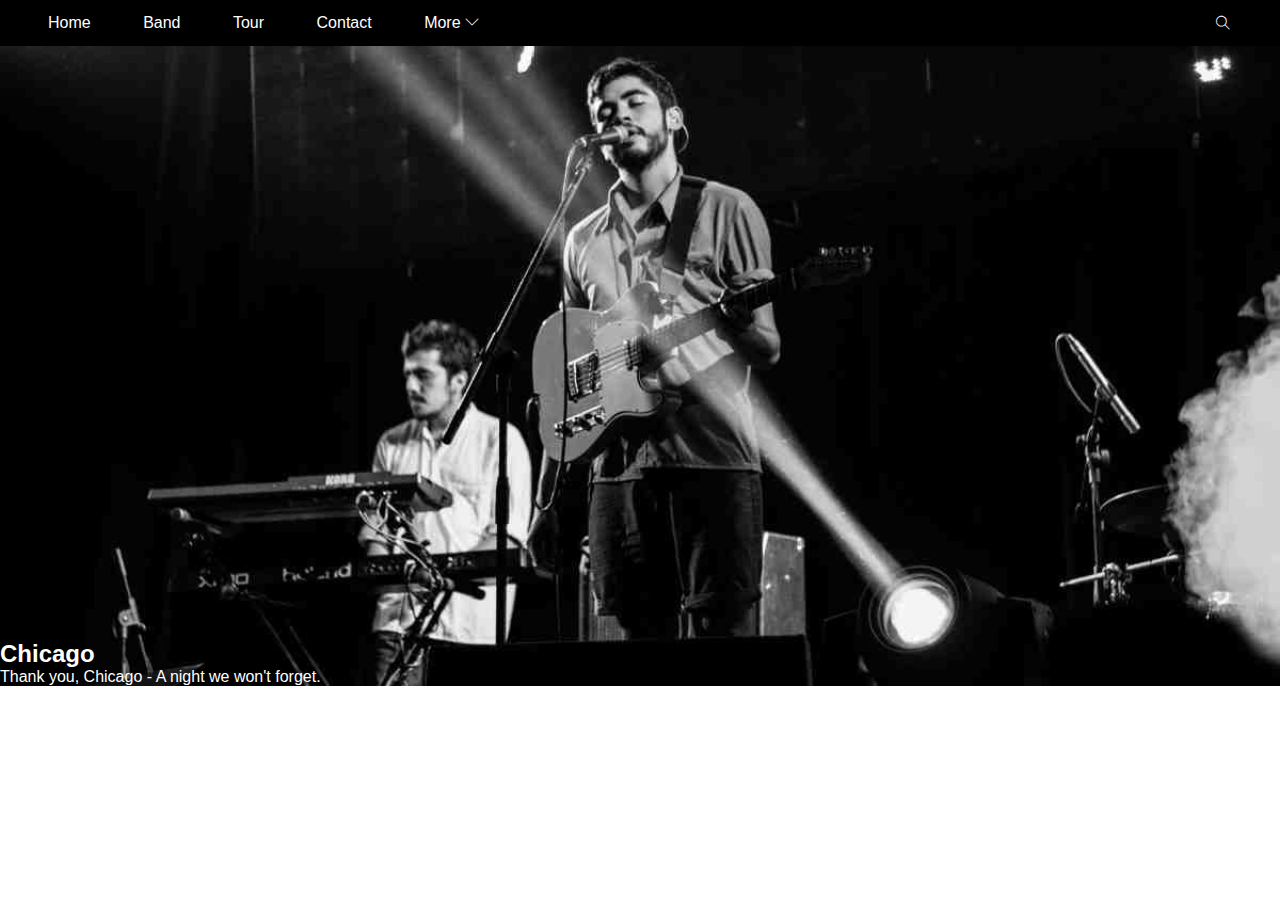
<file: index.html>
<!DOCTYPE html>
<html lang="en">
<head>
    <meta charset="UTF-8">
    <meta http-equiv="X-UA-Compatible" content="IE=edge">
    <meta name="viewport" content="width=device-width, initial-scale=1.0">
    <title>W3S-BAND</title>
    <link rel="stylesheet" href="./assets/css/style.css">
    <link rel="stylesheet" href="./assets/css/fonts/themify-icons/themify-icons.css">
</head>
<body>
    <div id="main">
        <div id="header">
            <!-- Begin Nav -->
          
    <ul id="nav">
        <li><a href="">Home</a></li>
        <li><a href="">Band</a></li>
        <li><a href="">Tour</a></li>
        <li><a href="">Contact</a></li>
        <li>
            <a href="#">
                More
                <i class="down-ti ti-angle-down"></i>
            </a>
           
            <ul class="subnav">
                <li><a href="">Merchandise</a></li>
                <li><a href="">Extras</a></li>
                <li><a href="">Media</a></li>
            </ul>
        </li>
    </ul>
      <!-- END Nav -->

      <!-- Begin Search -->

      <div class="search-btn">
          <i class="ti-search header-search"></i>
      </div>
      <!-- END Search -->

        </div>

        <div id="slider">
<div class="text-content">
    <h2 class="text-heading">
        Chicago
    </h2>
   <p class="text-description">
    Thank you, Chicago - A night we won't forget.
   </p>
</div>
        </div>

       <div id="container">
           <div class="content">
               
           </div>
       </div>

        <div id="footer">

        </div>
    </div>
</body>
</html>
</file>
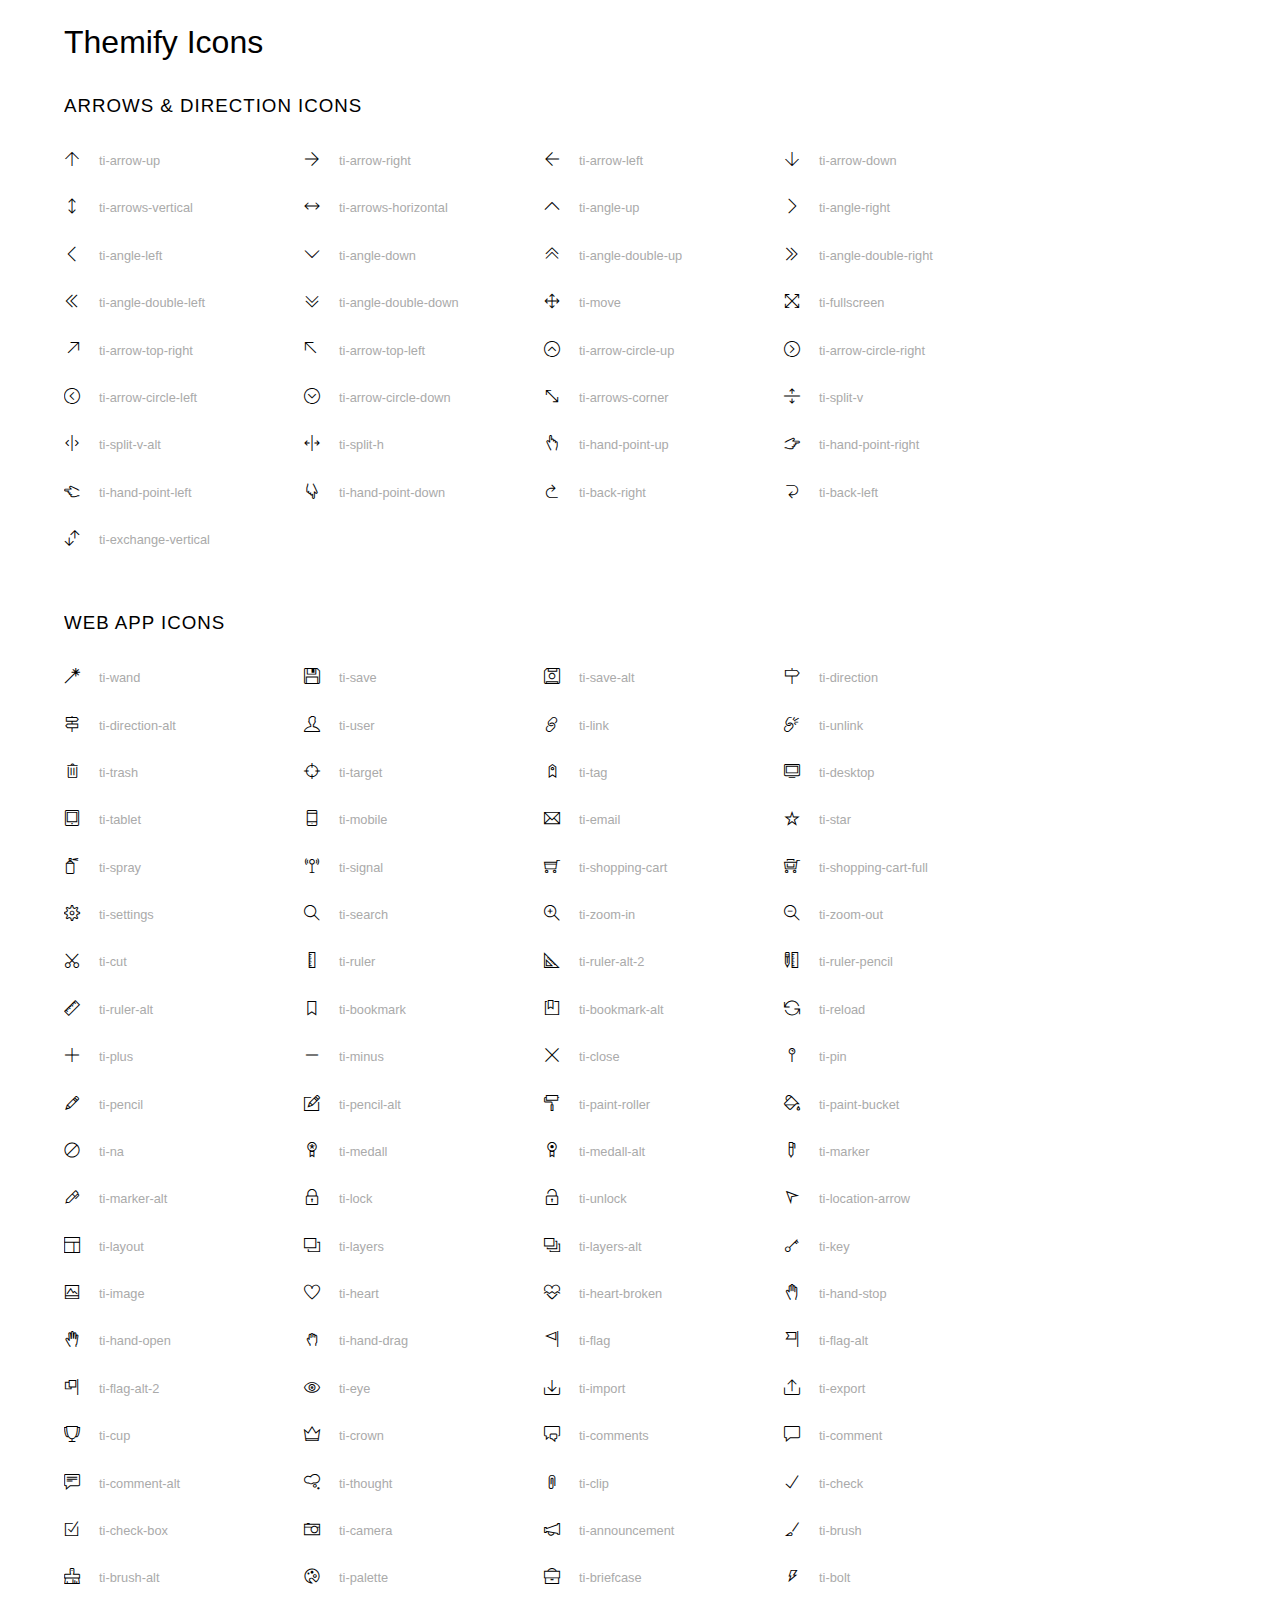
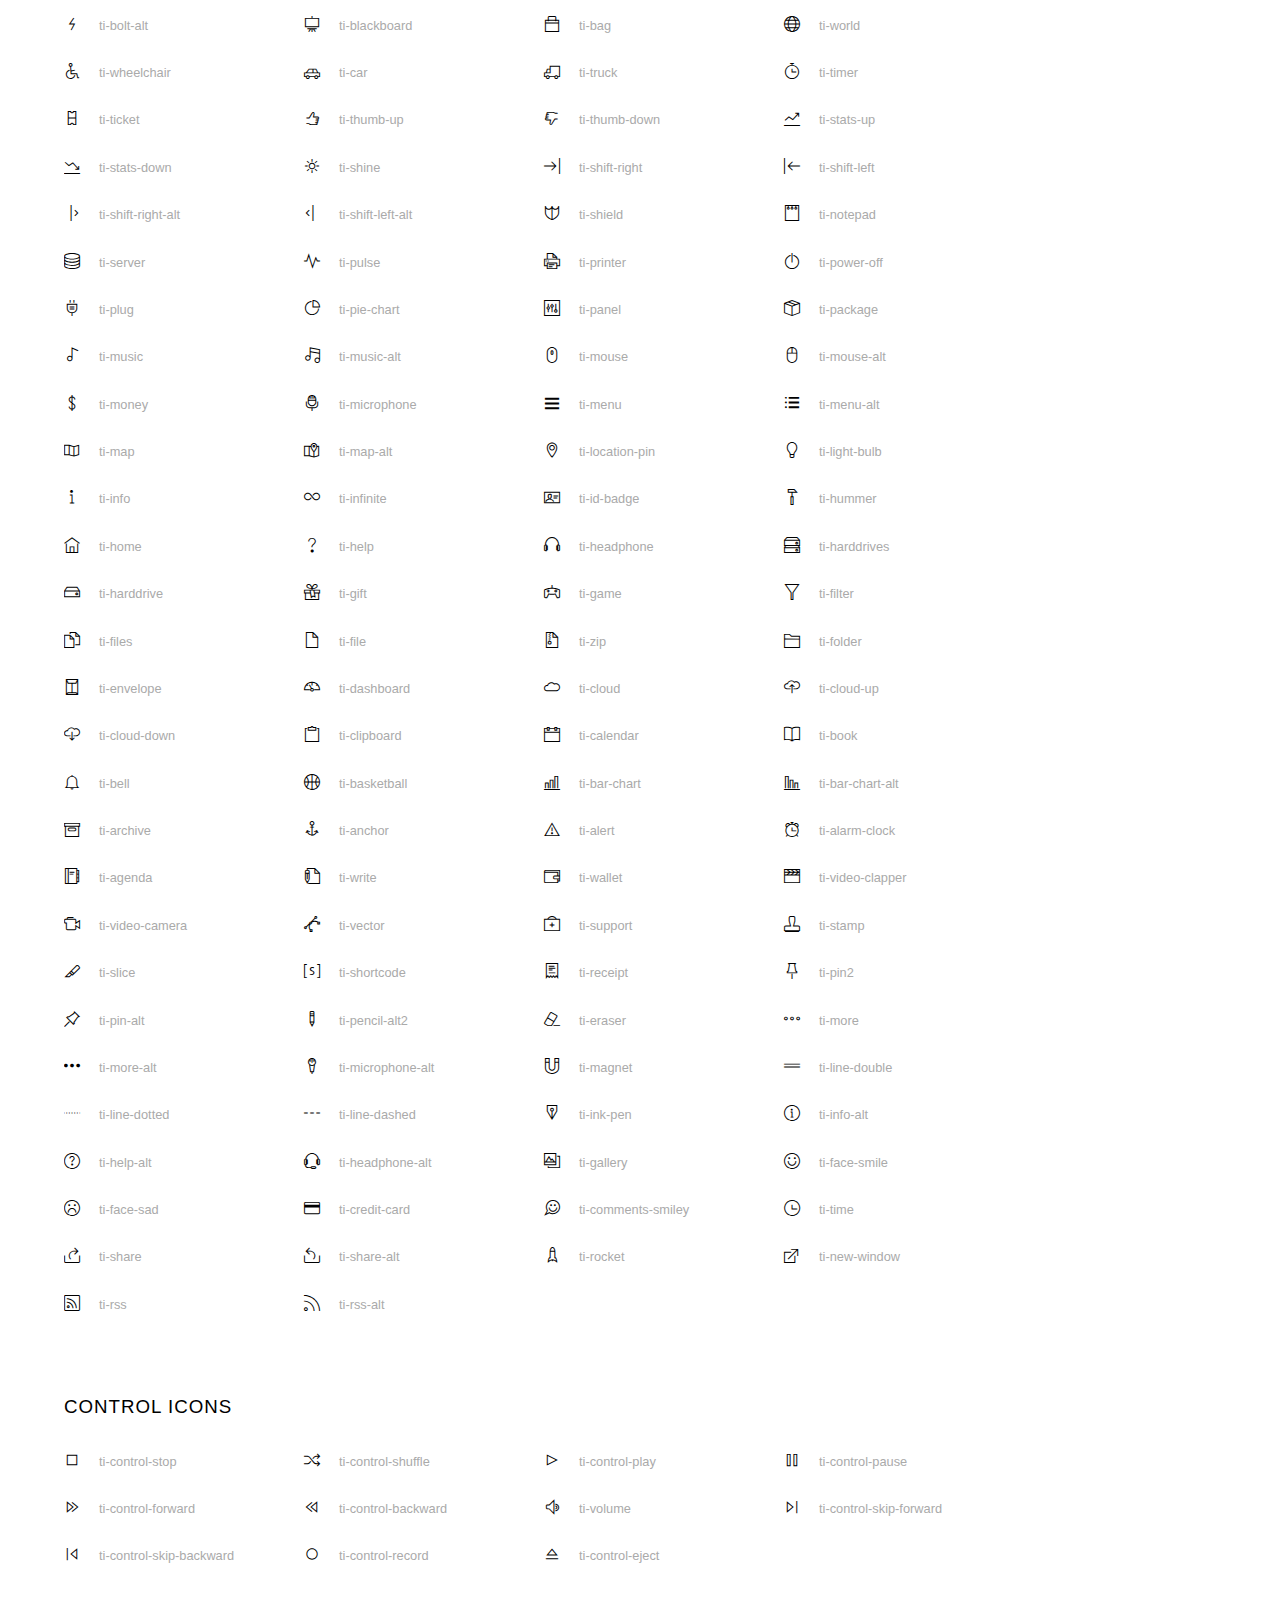
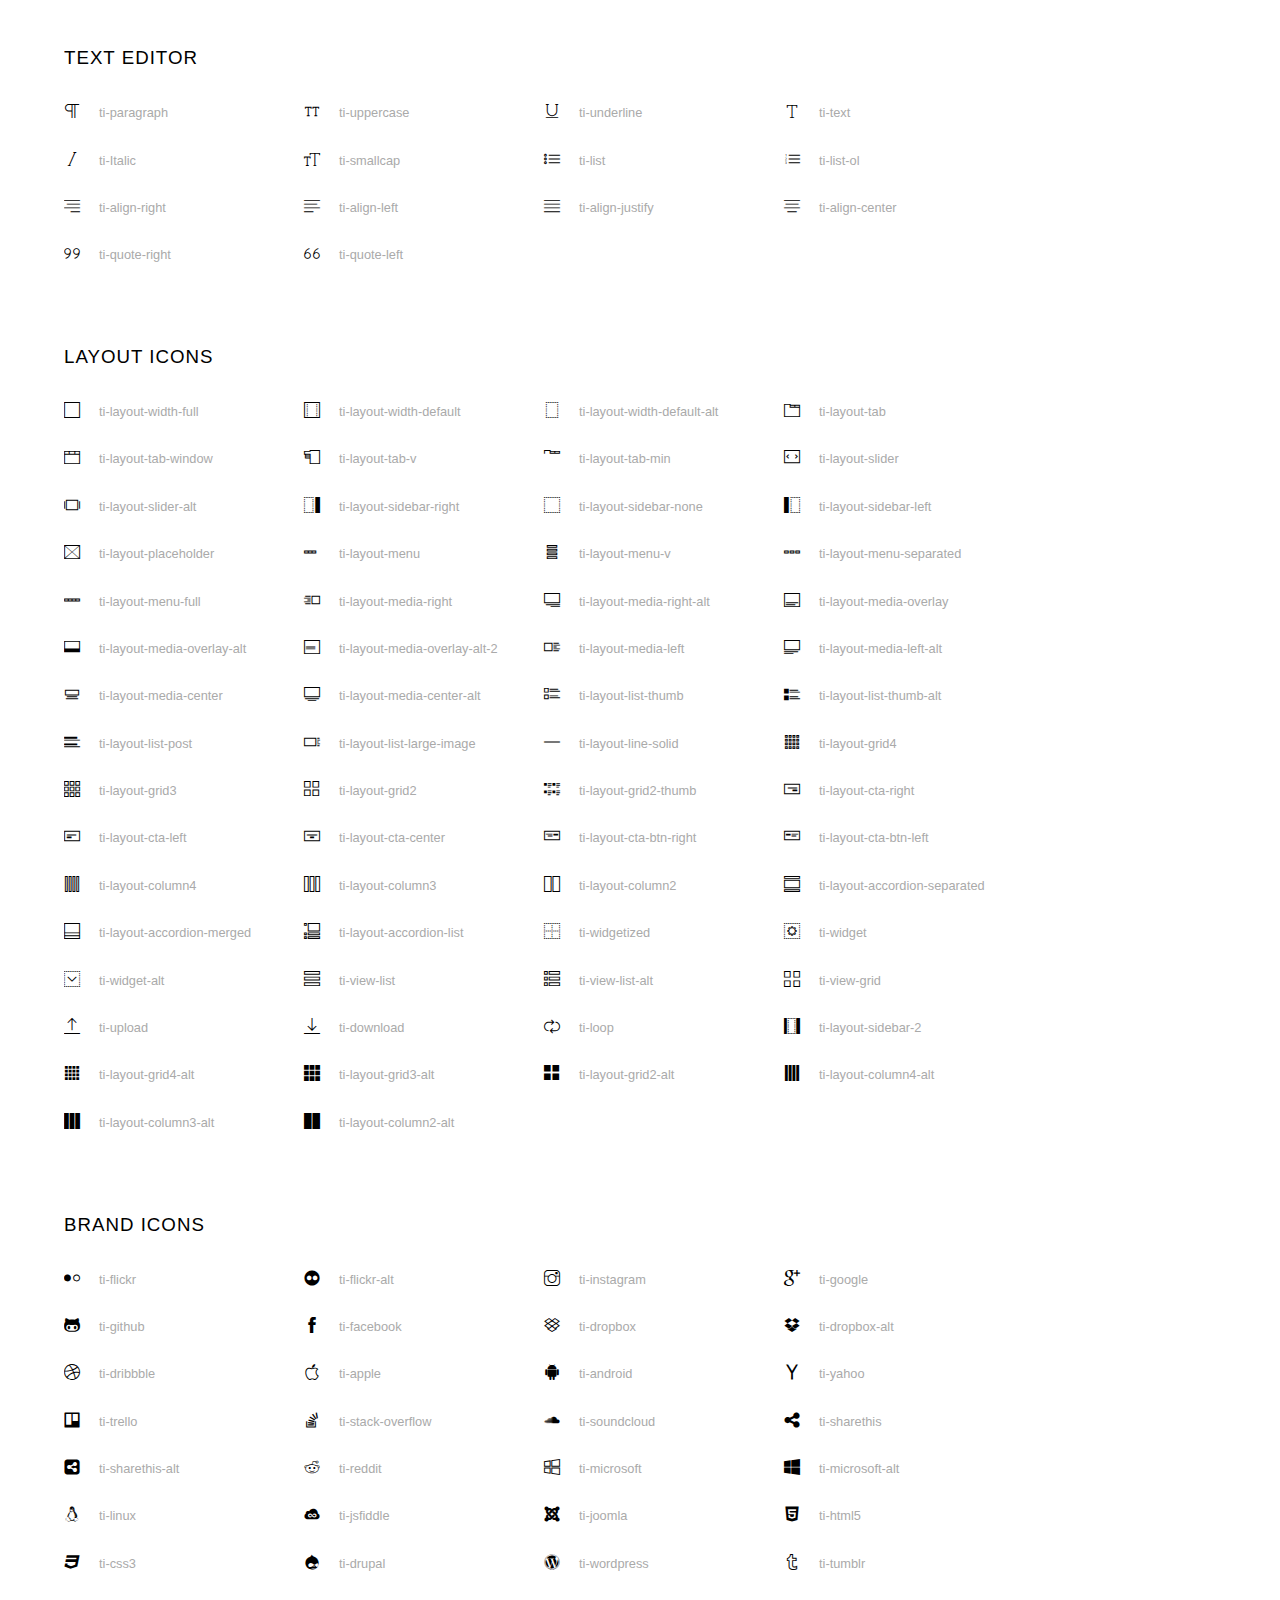
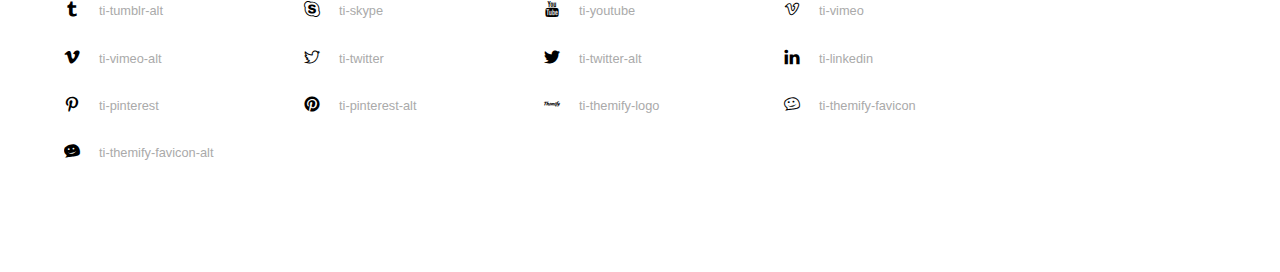
<file: assets/css/fonts/themify-icons/index.html>
<!doctype html>
<html>
<head>
	<meta charset="utf-8">
	<title>Themify Icon Font</title>
	<meta name="viewport" content="width=device-width">
	<link rel="stylesheet" href="demo-files/demo.css">
	<link rel="stylesheet" href="themify-icons.css">
	<!--[if lt IE 8]><!-->
	<link rel="stylesheet" href="ie7/ie7.css">
	<!--<![endif]-->
</head>
<body>
	<h1>Themify Icons</h1>

	<div class="icon-section">

		<div class="icon-section">
			<h3>Arrows &amp; Direction Icons </h3>

			<div class="icon-container">
				<span class="ti-arrow-up"></span><span class="icon-name"> ti-arrow-up</span>
			</div>
			<div class="icon-container">
				<span class="ti-arrow-right"></span><span class="icon-name"> ti-arrow-right</span>
			</div>
			<div class="icon-container">
				<span class="ti-arrow-left"></span><span class="icon-name"> ti-arrow-left</span>
			</div>
			<div class="icon-container">
				<span class="ti-arrow-down"></span><span class="icon-name"> ti-arrow-down</span>
			</div>
			<div class="icon-container">
				<span class="ti-arrows-vertical"></span><span class="icon-name"> ti-arrows-vertical</span>
			</div>
			<div class="icon-container">
				<span class="ti-arrows-horizontal"></span><span class="icon-name"> ti-arrows-horizontal</span>
			</div>
			<div class="icon-container">
				<span class="ti-angle-up"></span><span class="icon-name"> ti-angle-up</span>
			</div>
			<div class="icon-container">
				<span class="ti-angle-right"></span><span class="icon-name"> ti-angle-right</span>
			</div>
			<div class="icon-container">
				<span class="ti-angle-left"></span><span class="icon-name"> ti-angle-left</span>
			</div>
			<div class="icon-container">
				<span class="ti-angle-down"></span><span class="icon-name"> ti-angle-down</span>
			</div>	
			<div class="icon-container">
				<span class="ti-angle-double-up"></span><span class="icon-name"> ti-angle-double-up</span>
			</div>
			<div class="icon-container">
				<span class="ti-angle-double-right"></span><span class="icon-name"> ti-angle-double-right</span>
			</div>
			<div class="icon-container">
				<span class="ti-angle-double-left"></span><span class="icon-name"> ti-angle-double-left</span>
			</div>
			<div class="icon-container">
				<span class="ti-angle-double-down"></span><span class="icon-name"> ti-angle-double-down</span>
			</div>					
			<div class="icon-container">
				<span class="ti-move"></span><span class="icon-name"> ti-move</span>
			</div>
			<div class="icon-container">
				<span class="ti-fullscreen"></span><span class="icon-name"> ti-fullscreen</span>
			</div>
			<div class="icon-container">
				<span class="ti-arrow-top-right"></span><span class="icon-name"> ti-arrow-top-right</span>
			</div>
			<div class="icon-container">
				<span class="ti-arrow-top-left"></span><span class="icon-name"> ti-arrow-top-left</span>
			</div>
			<div class="icon-container">
				<span class="ti-arrow-circle-up"></span><span class="icon-name"> ti-arrow-circle-up</span>
			</div>
			<div class="icon-container">
				<span class="ti-arrow-circle-right"></span><span class="icon-name"> ti-arrow-circle-right</span>
			</div>
			<div class="icon-container">
				<span class="ti-arrow-circle-left"></span><span class="icon-name"> ti-arrow-circle-left</span>
			</div>
			<div class="icon-container">
				<span class="ti-arrow-circle-down"></span><span class="icon-name"> ti-arrow-circle-down</span>
			</div>
			<div class="icon-container">
				<span class="ti-arrows-corner"></span><span class="icon-name"> ti-arrows-corner</span>
			</div>
			<div class="icon-container">
				<span class="ti-split-v"></span><span class="icon-name"> ti-split-v</span>
			</div>

			<div class="icon-container">
				<span class="ti-split-v-alt"></span><span class="icon-name"> ti-split-v-alt</span>
			</div>
			<div class="icon-container">
				<span class="ti-split-h"></span><span class="icon-name"> ti-split-h</span>
			</div>
			<div class="icon-container">
				<span class="ti-hand-point-up"></span><span class="icon-name"> ti-hand-point-up</span>
			</div>
			<div class="icon-container">
				<span class="ti-hand-point-right"></span><span class="icon-name"> ti-hand-point-right</span>
			</div>
			<div class="icon-container">
				<span class="ti-hand-point-left"></span><span class="icon-name"> ti-hand-point-left</span>
			</div>
			<div class="icon-container">
				<span class="ti-hand-point-down"></span><span class="icon-name"> ti-hand-point-down</span>
			</div>
			<div class="icon-container">
				<span class="ti-back-right"></span><span class="icon-name"> ti-back-right</span>
			</div>
			<div class="icon-container">
				<span class="ti-back-left"></span><span class="icon-name"> ti-back-left</span>
			</div>
			<div class="icon-container">
				<span class="ti-exchange-vertical"></span><span class="icon-name"> ti-exchange-vertical</span>
			</div>

		</div> <!-- Arrows Icons -->



		<h3>Web App Icons</h3>
		
		<div class="icon-section">

			<div class="icon-container">
				<span class="ti-wand"></span><span class="icon-name"> ti-wand</span>
			</div>
			<div class="icon-container">
				<span class="ti-save"></span><span class="icon-name"> ti-save</span>
			</div>
			<div class="icon-container">
				<span class="ti-save-alt"></span><span class="icon-name"> ti-save-alt</span>
			</div>

			<div class="icon-container">
				<span class="ti-direction"></span><span class="icon-name"> ti-direction</span>
			</div>
			<div class="icon-container">
				<span class="ti-direction-alt"></span><span class="icon-name"> ti-direction-alt</span>
			</div>
			<div class="icon-container">
				<span class="ti-user"></span><span class="icon-name"> ti-user</span>
			</div>
			<div class="icon-container">
				<span class="ti-link"></span><span class="icon-name"> ti-link</span>
			</div>
			<div class="icon-container">
				<span class="ti-unlink"></span><span class="icon-name"> ti-unlink</span>
			</div>
			<div class="icon-container">
				<span class="ti-trash"></span><span class="icon-name"> ti-trash</span>
			</div>
			<div class="icon-container">
				<span class="ti-target"></span><span class="icon-name"> ti-target</span>
			</div>
			<div class="icon-container">
				<span class="ti-tag"></span><span class="icon-name"> ti-tag</span>
			</div>
			<div class="icon-container">
				<span class="ti-desktop"></span><span class="icon-name"> ti-desktop</span>
			</div>
			<div class="icon-container">
				<span class="ti-tablet"></span><span class="icon-name"> ti-tablet</span>
			</div>
			<div class="icon-container">
				<span class="ti-mobile"></span><span class="icon-name"> ti-mobile</span>
			</div>
			<div class="icon-container">
				<span class="ti-email"></span><span class="icon-name"> ti-email</span>
			</div>	
			<div class="icon-container">
				<span class="ti-star"></span><span class="icon-name"> ti-star</span>
			</div>
			<div class="icon-container">
				<span class="ti-spray"></span><span class="icon-name"> ti-spray</span>
			</div>
			<div class="icon-container">
				<span class="ti-signal"></span><span class="icon-name"> ti-signal</span>
			</div>
			<div class="icon-container">
				<span class="ti-shopping-cart"></span><span class="icon-name"> ti-shopping-cart</span>
			</div>
			<div class="icon-container">
				<span class="ti-shopping-cart-full"></span><span class="icon-name"> ti-shopping-cart-full</span>
			</div>
			<div class="icon-container">
				<span class="ti-settings"></span><span class="icon-name"> ti-settings</span>
			</div>
			<div class="icon-container">
				<span class="ti-search"></span><span class="icon-name"> ti-search</span>
			</div>
			<div class="icon-container">
				<span class="ti-zoom-in"></span><span class="icon-name"> ti-zoom-in</span>
			</div>
			<div class="icon-container">
				<span class="ti-zoom-out"></span><span class="icon-name"> ti-zoom-out</span>
			</div>
			<div class="icon-container">
				<span class="ti-cut"></span><span class="icon-name"> ti-cut</span>
			</div>
			<div class="icon-container">
				<span class="ti-ruler"></span><span class="icon-name"> ti-ruler</span>
			</div>
			<div class="icon-container">
				<span class="ti-ruler-alt-2"></span><span class="icon-name"> ti-ruler-alt-2</span>
			</div>			
			<div class="icon-container">
				<span class="ti-ruler-pencil"></span><span class="icon-name"> ti-ruler-pencil</span>
			</div>
			<div class="icon-container">
				<span class="ti-ruler-alt"></span><span class="icon-name"> ti-ruler-alt</span>
			</div>
			<div class="icon-container">
				<span class="ti-bookmark"></span><span class="icon-name"> ti-bookmark</span>
			</div>
			<div class="icon-container">
				<span class="ti-bookmark-alt"></span><span class="icon-name"> ti-bookmark-alt</span>
			</div>
			<div class="icon-container">
				<span class="ti-reload"></span><span class="icon-name"> ti-reload</span>
			</div>
			<div class="icon-container">
				<span class="ti-plus"></span><span class="icon-name"> ti-plus</span>
			</div>
			<div class="icon-container">
				<span class="ti-minus"></span><span class="icon-name"> ti-minus</span>
			</div>
			<div class="icon-container">
				<span class="ti-close"></span><span class="icon-name"> ti-close</span>
			</div>			
			<div class="icon-container">
				<span class="ti-pin"></span><span class="icon-name"> ti-pin</span>
			</div>
			<div class="icon-container">
				<span class="ti-pencil"></span><span class="icon-name"> ti-pencil</span>
			</div>
					
		  	<div class="icon-container">
				<span class="ti-pencil-alt"></span><span class="icon-name"> ti-pencil-alt</span>
			</div>
			<div class="icon-container">
				<span class="ti-paint-roller"></span><span class="icon-name"> ti-paint-roller</span>
			</div>
			<div class="icon-container">
				<span class="ti-paint-bucket"></span><span class="icon-name"> ti-paint-bucket</span>
			</div>
			<div class="icon-container">
				<span class="ti-na"></span><span class="icon-name"> ti-na</span>
			</div>
			<div class="icon-container">
				<span class="ti-medall"></span><span class="icon-name"> ti-medall</span>
			</div>
			<div class="icon-container">
				<span class="ti-medall-alt"></span><span class="icon-name"> ti-medall-alt</span>
			</div>
			<div class="icon-container">
				<span class="ti-marker"></span><span class="icon-name"> ti-marker</span>
			</div>
			<div class="icon-container">
				<span class="ti-marker-alt"></span><span class="icon-name"> ti-marker-alt</span>
			</div>

			<div class="icon-container">
				<span class="ti-lock"></span><span class="icon-name"> ti-lock</span>
			</div>
			<div class="icon-container">
				<span class="ti-unlock"></span><span class="icon-name"> ti-unlock</span>
			</div>
			<div class="icon-container">
				<span class="ti-location-arrow"></span><span class="icon-name"> ti-location-arrow</span>
			</div>
			<div class="icon-container">
				<span class="ti-layout"></span><span class="icon-name"> ti-layout</span>
			</div>
			<div class="icon-container">
				<span class="ti-layers"></span><span class="icon-name"> ti-layers</span>
			</div>
			<div class="icon-container">
				<span class="ti-layers-alt"></span><span class="icon-name"> ti-layers-alt</span>
			</div>
			<div class="icon-container">
				<span class="ti-key"></span><span class="icon-name"> ti-key</span>
			</div>
			<div class="icon-container">
				<span class="ti-image"></span><span class="icon-name"> ti-image</span>
			</div>
			<div class="icon-container">
				<span class="ti-heart"></span><span class="icon-name"> ti-heart</span>
			</div>
			<div class="icon-container">
				<span class="ti-heart-broken"></span><span class="icon-name"> ti-heart-broken</span>
			</div>
			<div class="icon-container">
				<span class="ti-hand-stop"></span><span class="icon-name"> ti-hand-stop</span>
			</div>
			<div class="icon-container">
				<span class="ti-hand-open"></span><span class="icon-name"> ti-hand-open</span>
			</div>
			<div class="icon-container">
				<span class="ti-hand-drag"></span><span class="icon-name"> ti-hand-drag</span>
			</div>
			<div class="icon-container">
				<span class="ti-flag"></span><span class="icon-name"> ti-flag</span>
			</div>
			<div class="icon-container">
				<span class="ti-flag-alt"></span><span class="icon-name"> ti-flag-alt</span>
			</div>
			<div class="icon-container">
				<span class="ti-flag-alt-2"></span><span class="icon-name"> ti-flag-alt-2</span>
			</div>
			<div class="icon-container">
				<span class="ti-eye"></span><span class="icon-name"> ti-eye</span>
			</div>
			<div class="icon-container">
				<span class="ti-import"></span><span class="icon-name"> ti-import</span>
			</div>			
			<div class="icon-container">
				<span class="ti-export"></span><span class="icon-name"> ti-export</span>
			</div>
			<div class="icon-container">
				<span class="ti-cup"></span><span class="icon-name"> ti-cup</span>
			</div>
			<div class="icon-container">
				<span class="ti-crown"></span><span class="icon-name"> ti-crown</span>
			</div>
			<div class="icon-container">
				<span class="ti-comments"></span><span class="icon-name"> ti-comments</span>
			</div>
			<div class="icon-container">
				<span class="ti-comment"></span><span class="icon-name"> ti-comment</span>
			</div>
			<div class="icon-container">
				<span class="ti-comment-alt"></span><span class="icon-name"> ti-comment-alt</span>
			</div>
			<div class="icon-container">
				<span class="ti-thought"></span><span class="icon-name"> ti-thought</span>
			</div>			
			<div class="icon-container">
				<span class="ti-clip"></span><span class="icon-name"> ti-clip</span>
			</div>

			<div class="icon-container">
				<span class="ti-check"></span><span class="icon-name"> ti-check</span>
			</div>
			<div class="icon-container">
				<span class="ti-check-box"></span><span class="icon-name"> ti-check-box</span>
			</div>
			<div class="icon-container">
				<span class="ti-camera"></span><span class="icon-name"> ti-camera</span>
			</div>
			<div class="icon-container">
				<span class="ti-announcement"></span><span class="icon-name"> ti-announcement</span>
			</div>
			<div class="icon-container">
				<span class="ti-brush"></span><span class="icon-name"> ti-brush</span>
			</div>
			<div class="icon-container">
				<span class="ti-brush-alt"></span><span class="icon-name"> ti-brush-alt</span>
			</div>
			<div class="icon-container">
				<span class="ti-palette"></span><span class="icon-name"> ti-palette</span>
			</div>			
			<div class="icon-container">
				<span class="ti-briefcase"></span><span class="icon-name"> ti-briefcase</span>
			</div>
			<div class="icon-container">
				<span class="ti-bolt"></span><span class="icon-name"> ti-bolt</span>
			</div>
			<div class="icon-container">
				<span class="ti-bolt-alt"></span><span class="icon-name"> ti-bolt-alt</span>
			</div>
			<div class="icon-container">
				<span class="ti-blackboard"></span><span class="icon-name"> ti-blackboard</span>
			</div>
			<div class="icon-container">
				<span class="ti-bag"></span><span class="icon-name"> ti-bag</span>
			</div>
			<div class="icon-container">
				<span class="ti-world"></span><span class="icon-name"> ti-world</span>
			</div>
			<div class="icon-container">
				<span class="ti-wheelchair"></span><span class="icon-name"> ti-wheelchair</span>
			</div>
			<div class="icon-container">
				<span class="ti-car"></span><span class="icon-name"> ti-car</span>
			</div>
			<div class="icon-container">
				<span class="ti-truck"></span><span class="icon-name"> ti-truck</span>
			</div>
			<div class="icon-container">
				<span class="ti-timer"></span><span class="icon-name"> ti-timer</span>
			</div>
			<div class="icon-container">
				<span class="ti-ticket"></span><span class="icon-name"> ti-ticket</span>
			</div>
			<div class="icon-container">
				<span class="ti-thumb-up"></span><span class="icon-name"> ti-thumb-up</span>
			</div>
			<div class="icon-container">
				<span class="ti-thumb-down"></span><span class="icon-name"> ti-thumb-down</span>
			</div>

			<div class="icon-container">
				<span class="ti-stats-up"></span><span class="icon-name"> ti-stats-up</span>
			</div>
			<div class="icon-container">
				<span class="ti-stats-down"></span><span class="icon-name"> ti-stats-down</span>
			</div>
			<div class="icon-container">
				<span class="ti-shine"></span><span class="icon-name"> ti-shine</span>
			</div>
			<div class="icon-container">
				<span class="ti-shift-right"></span><span class="icon-name"> ti-shift-right</span>
			</div>
			<div class="icon-container">
				<span class="ti-shift-left"></span><span class="icon-name"> ti-shift-left</span>
			</div>

			<div class="icon-container">
				<span class="ti-shift-right-alt"></span><span class="icon-name"> ti-shift-right-alt</span>
			</div>
			<div class="icon-container">
				<span class="ti-shift-left-alt"></span><span class="icon-name"> ti-shift-left-alt</span>
			</div>
			<div class="icon-container">
				<span class="ti-shield"></span><span class="icon-name"> ti-shield</span>
			</div>
			<div class="icon-container">
				<span class="ti-notepad"></span><span class="icon-name"> ti-notepad</span>
			</div>
			<div class="icon-container">
				<span class="ti-server"></span><span class="icon-name"> ti-server</span>
			</div>

			<div class="icon-container">
				<span class="ti-pulse"></span><span class="icon-name"> ti-pulse</span>
			</div>
			<div class="icon-container">
				<span class="ti-printer"></span><span class="icon-name"> ti-printer</span>
			</div>
			<div class="icon-container">
				<span class="ti-power-off"></span><span class="icon-name"> ti-power-off</span>
			</div>
			<div class="icon-container">
				<span class="ti-plug"></span><span class="icon-name"> ti-plug</span>
			</div>
			<div class="icon-container">
				<span class="ti-pie-chart"></span><span class="icon-name"> ti-pie-chart</span>
			</div>

			<div class="icon-container">
				<span class="ti-panel"></span><span class="icon-name"> ti-panel</span>
			</div>
			<div class="icon-container">
				<span class="ti-package"></span><span class="icon-name"> ti-package</span>
			</div>
			<div class="icon-container">
				<span class="ti-music"></span><span class="icon-name"> ti-music</span>
			</div>
			<div class="icon-container">
				<span class="ti-music-alt"></span><span class="icon-name"> ti-music-alt</span>
			</div>
			<div class="icon-container">
				<span class="ti-mouse"></span><span class="icon-name"> ti-mouse</span>
			</div>
			<div class="icon-container">
				<span class="ti-mouse-alt"></span><span class="icon-name"> ti-mouse-alt</span>
			</div>
			<div class="icon-container">
				<span class="ti-money"></span><span class="icon-name"> ti-money</span>
			</div>
			<div class="icon-container">
				<span class="ti-microphone"></span><span class="icon-name"> ti-microphone</span>
			</div>
			<div class="icon-container">
				<span class="ti-menu"></span><span class="icon-name"> ti-menu</span>
			</div>
			<div class="icon-container">
				<span class="ti-menu-alt"></span><span class="icon-name"> ti-menu-alt</span>
			</div>
			<div class="icon-container">
				<span class="ti-map"></span><span class="icon-name"> ti-map</span>
			</div>
			<div class="icon-container">
				<span class="ti-map-alt"></span><span class="icon-name"> ti-map-alt</span>
			</div>

			<div class="icon-container">
				<span class="ti-location-pin"></span><span class="icon-name"> ti-location-pin</span>
			</div>

			<div class="icon-container">
				<span class="ti-light-bulb"></span><span class="icon-name"> ti-light-bulb</span>
			</div>
			<div class="icon-container">
				<span class="ti-info"></span><span class="icon-name"> ti-info</span>
			</div>
			<div class="icon-container">
				<span class="ti-infinite"></span><span class="icon-name"> ti-infinite</span>
			</div>
			<div class="icon-container">
				<span class="ti-id-badge"></span><span class="icon-name"> ti-id-badge</span>
			</div>
			<div class="icon-container">
				<span class="ti-hummer"></span><span class="icon-name"> ti-hummer</span>
			</div>
			<div class="icon-container">
				<span class="ti-home"></span><span class="icon-name"> ti-home</span>
			</div>
			<div class="icon-container">
				<span class="ti-help"></span><span class="icon-name"> ti-help</span>
			</div>
			<div class="icon-container">
				<span class="ti-headphone"></span><span class="icon-name"> ti-headphone</span>
			</div>
			<div class="icon-container">
				<span class="ti-harddrives"></span><span class="icon-name"> ti-harddrives</span>
			</div>
			<div class="icon-container">
				<span class="ti-harddrive"></span><span class="icon-name"> ti-harddrive</span>
			</div>
			<div class="icon-container">
				<span class="ti-gift"></span><span class="icon-name"> ti-gift</span>
			</div>
			<div class="icon-container">
				<span class="ti-game"></span><span class="icon-name"> ti-game</span>
			</div>
			<div class="icon-container">
				<span class="ti-filter"></span><span class="icon-name"> ti-filter</span>
			</div>
			<div class="icon-container">
				<span class="ti-files"></span><span class="icon-name"> ti-files</span>
			</div>
			<div class="icon-container">
				<span class="ti-file"></span><span class="icon-name"> ti-file</span>
			</div>
			<div class="icon-container">
				<span class="ti-zip"></span><span class="icon-name"> ti-zip</span>
			</div>
			<div class="icon-container">
				<span class="ti-folder"></span><span class="icon-name"> ti-folder</span>
			</div>			
			<div class="icon-container">
				<span class="ti-envelope"></span><span class="icon-name"> ti-envelope</span>
			</div>


			<div class="icon-container">
				<span class="ti-dashboard"></span><span class="icon-name"> ti-dashboard</span>
			</div>
			<div class="icon-container">
				<span class="ti-cloud"></span><span class="icon-name"> ti-cloud</span>
			</div>
			<div class="icon-container">
				<span class="ti-cloud-up"></span><span class="icon-name"> ti-cloud-up</span>
			</div>
			<div class="icon-container">
				<span class="ti-cloud-down"></span><span class="icon-name"> ti-cloud-down</span>
			</div>
			<div class="icon-container">
				<span class="ti-clipboard"></span><span class="icon-name"> ti-clipboard</span>
			</div>
			<div class="icon-container">
				<span class="ti-calendar"></span><span class="icon-name"> ti-calendar</span>
			</div>
			<div class="icon-container">
				<span class="ti-book"></span><span class="icon-name"> ti-book</span>
			</div>
			<div class="icon-container">
				<span class="ti-bell"></span><span class="icon-name"> ti-bell</span>
			</div>
			<div class="icon-container">
				<span class="ti-basketball"></span><span class="icon-name"> ti-basketball</span>
			</div>
			<div class="icon-container">
				<span class="ti-bar-chart"></span><span class="icon-name"> ti-bar-chart</span>
			</div>
			<div class="icon-container">
				<span class="ti-bar-chart-alt"></span><span class="icon-name"> ti-bar-chart-alt</span>
			</div>


			<div class="icon-container">
				<span class="ti-archive"></span><span class="icon-name"> ti-archive</span>
			</div>
			<div class="icon-container">
				<span class="ti-anchor"></span><span class="icon-name"> ti-anchor</span>
			</div>

			<div class="icon-container">
				<span class="ti-alert"></span><span class="icon-name"> ti-alert</span>
			</div>
			<div class="icon-container">
				<span class="ti-alarm-clock"></span><span class="icon-name"> ti-alarm-clock</span>
			</div>
			<div class="icon-container">
				<span class="ti-agenda"></span><span class="icon-name"> ti-agenda</span>
			</div>
			<div class="icon-container">
				<span class="ti-write"></span><span class="icon-name"> ti-write</span>
			</div>

			<div class="icon-container">
				<span class="ti-wallet"></span><span class="icon-name"> ti-wallet</span>
			</div>
			<div class="icon-container">
				<span class="ti-video-clapper"></span><span class="icon-name"> ti-video-clapper</span>
			</div>
			<div class="icon-container">
				<span class="ti-video-camera"></span><span class="icon-name"> ti-video-camera</span>
			</div>
			<div class="icon-container">
				<span class="ti-vector"></span><span class="icon-name"> ti-vector</span>
			</div>

			<div class="icon-container">
				<span class="ti-support"></span><span class="icon-name"> ti-support</span>
			</div>
			<div class="icon-container">
				<span class="ti-stamp"></span><span class="icon-name"> ti-stamp</span>
			</div>
			<div class="icon-container">
				<span class="ti-slice"></span><span class="icon-name"> ti-slice</span>
			</div>
			<div class="icon-container">
				<span class="ti-shortcode"></span><span class="icon-name"> ti-shortcode</span>
			</div>
			<div class="icon-container">
				<span class="ti-receipt"></span><span class="icon-name"> ti-receipt</span>
			</div>
			<div class="icon-container">
				<span class="ti-pin2"></span><span class="icon-name"> ti-pin2</span>
			</div>
			<div class="icon-container">
				<span class="ti-pin-alt"></span><span class="icon-name"> ti-pin-alt</span>
			</div>
			<div class="icon-container">
				<span class="ti-pencil-alt2"></span><span class="icon-name"> ti-pencil-alt2</span>
			</div>
			<div class="icon-container">
				<span class="ti-eraser"></span><span class="icon-name"> ti-eraser</span>
			</div>			
			<div class="icon-container">
				<span class="ti-more"></span><span class="icon-name"> ti-more</span>
			</div>
			<div class="icon-container">
				<span class="ti-more-alt"></span><span class="icon-name"> ti-more-alt</span>
			</div>
			<div class="icon-container">
				<span class="ti-microphone-alt"></span><span class="icon-name"> ti-microphone-alt</span>
			</div>
			<div class="icon-container">
				<span class="ti-magnet"></span><span class="icon-name"> ti-magnet</span>
			</div>
			<div class="icon-container">
				<span class="ti-line-double"></span><span class="icon-name"> ti-line-double</span>
			</div>
			<div class="icon-container">
				<span class="ti-line-dotted"></span><span class="icon-name"> ti-line-dotted</span>
			</div>
			<div class="icon-container">
				<span class="ti-line-dashed"></span><span class="icon-name"> ti-line-dashed</span>
			</div>

			<div class="icon-container">
				<span class="ti-ink-pen"></span><span class="icon-name"> ti-ink-pen</span>
			</div>
			<div class="icon-container">
				<span class="ti-info-alt"></span><span class="icon-name"> ti-info-alt</span>
			</div>
			<div class="icon-container">
				<span class="ti-help-alt"></span><span class="icon-name"> ti-help-alt</span>
			</div>
			<div class="icon-container">
				<span class="ti-headphone-alt"></span><span class="icon-name"> ti-headphone-alt</span>
			</div>

			<div class="icon-container">
				<span class="ti-gallery"></span><span class="icon-name"> ti-gallery</span>
			</div>
			<div class="icon-container">
				<span class="ti-face-smile"></span><span class="icon-name"> ti-face-smile</span>
			</div>
			<div class="icon-container">
				<span class="ti-face-sad"></span><span class="icon-name"> ti-face-sad</span>
			</div>
			<div class="icon-container">
				<span class="ti-credit-card"></span><span class="icon-name"> ti-credit-card</span>
			</div>
			<div class="icon-container">
				<span class="ti-comments-smiley"></span><span class="icon-name"> ti-comments-smiley</span>
			</div>
			<div class="icon-container">
				<span class="ti-time"></span><span class="icon-name"> ti-time</span>
			</div>
			<div class="icon-container">
				<span class="ti-share"></span><span class="icon-name"> ti-share</span>
			</div>
			<div class="icon-container">
				<span class="ti-share-alt"></span><span class="icon-name"> ti-share-alt</span>
			</div>
			<div class="icon-container">
				<span class="ti-rocket"></span><span class="icon-name"> ti-rocket</span>
			</div>

			<div class="icon-container">
				<span class="ti-new-window"></span><span class="icon-name"> ti-new-window</span>
			</div>

			<div class="icon-container">
				<span class="ti-rss"></span><span class="icon-name"> ti-rss</span>
			</div>

			<div class="icon-container">
				<span class="ti-rss-alt"></span><span class="icon-name"> ti-rss-alt</span>
			</div>
			
		</div><!-- Web App Icons -->


		<div class="icon-section">
			<h3>Control Icons</h3>
			<div class="icon-container">
				<span class="ti-control-stop"></span><span class="icon-name"> ti-control-stop</span>
			</div>
			<div class="icon-container">
				<span class="ti-control-shuffle"></span><span class="icon-name"> ti-control-shuffle</span>
			</div>
			<div class="icon-container">
				<span class="ti-control-play"></span><span class="icon-name"> ti-control-play</span>
			</div>
			<div class="icon-container">
				<span class="ti-control-pause"></span><span class="icon-name"> ti-control-pause</span>
			</div>
			<div class="icon-container">
				<span class="ti-control-forward"></span><span class="icon-name"> ti-control-forward</span>
			</div>
			<div class="icon-container">
				<span class="ti-control-backward"></span><span class="icon-name"> ti-control-backward</span>
			</div>	
			<div class="icon-container">
				<span class="ti-volume"></span><span class="icon-name"> ti-volume</span>
			</div>
			<div class="icon-container">
				<span class="ti-control-skip-forward"></span><span class="icon-name"> ti-control-skip-forward</span>
			</div>
			<div class="icon-container">
				<span class="ti-control-skip-backward"></span><span class="icon-name"> ti-control-skip-backward</span>
			</div>
			<div class="icon-container">
				<span class="ti-control-record"></span><span class="icon-name"> ti-control-record</span>
			</div>
			<div class="icon-container">
				<span class="ti-control-eject"></span><span class="icon-name"> ti-control-eject</span>
			</div>			
		</div> <!-- Control Icons -->


		<div class="icon-section">
			<h3>Text Editor</h3>

			<div class="icon-container">
				<span class="ti-paragraph"></span><span class="icon-name"> ti-paragraph</span>
			</div>
			<div class="icon-container">
				<span class="ti-uppercase"></span><span class="icon-name"> ti-uppercase</span>
			</div>

			<div class="icon-container">
				<span class="ti-underline"></span><span class="icon-name"> ti-underline</span>
			</div>
			<div class="icon-container">
				<span class="ti-text"></span><span class="icon-name"> ti-text</span>
			</div>
			<div class="icon-container">
				<span class="ti-Italic"></span><span class="icon-name"> ti-Italic</span>
			</div>
			<div class="icon-container">
				<span class="ti-smallcap"></span><span class="icon-name"> ti-smallcap</span>
			</div>
			<div class="icon-container">
				<span class="ti-list"></span><span class="icon-name"> ti-list</span>
			</div>
			<div class="icon-container">
				<span class="ti-list-ol"></span><span class="icon-name"> ti-list-ol</span>
			</div>
			<div class="icon-container">
				<span class="ti-align-right"></span><span class="icon-name"> ti-align-right</span>
			</div>
			<div class="icon-container">
				<span class="ti-align-left"></span><span class="icon-name"> ti-align-left</span>
			</div>
			<div class="icon-container">
				<span class="ti-align-justify"></span><span class="icon-name"> ti-align-justify</span>
			</div>
			<div class="icon-container">
				<span class="ti-align-center"></span><span class="icon-name"> ti-align-center</span>
			</div>
			<div class="icon-container">
				<span class="ti-quote-right"></span><span class="icon-name"> ti-quote-right</span>
			</div>
			<div class="icon-container">
				<span class="ti-quote-left"></span><span class="icon-name"> ti-quote-left</span>
			</div>

		</div> <!-- Text Editor -->



		<div class="icon-section">
			<h3>Layout Icons</h3>
			<div class="icon-container">
				<span class="ti-layout-width-full"></span><span class="icon-name"> ti-layout-width-full</span>
			</div>
			<div class="icon-container">
				<span class="ti-layout-width-default"></span><span class="icon-name"> ti-layout-width-default</span>
			</div>
			<div class="icon-container">
				<span class="ti-layout-width-default-alt"></span><span class="icon-name"> ti-layout-width-default-alt</span>
			</div>
			<div class="icon-container">
				<span class="ti-layout-tab"></span><span class="icon-name"> ti-layout-tab</span>
			</div>
			<div class="icon-container">
				<span class="ti-layout-tab-window"></span><span class="icon-name"> ti-layout-tab-window</span>
			</div>
			<div class="icon-container">
				<span class="ti-layout-tab-v"></span><span class="icon-name"> ti-layout-tab-v</span>
			</div>
			<div class="icon-container">
				<span class="ti-layout-tab-min"></span><span class="icon-name"> ti-layout-tab-min</span>
			</div>
			<div class="icon-container">
				<span class="ti-layout-slider"></span><span class="icon-name"> ti-layout-slider</span>
			</div>
			<div class="icon-container">
				<span class="ti-layout-slider-alt"></span><span class="icon-name"> ti-layout-slider-alt</span>
			</div>
			<div class="icon-container">
				<span class="ti-layout-sidebar-right"></span><span class="icon-name"> ti-layout-sidebar-right</span>
			</div>
			<div class="icon-container">
				<span class="ti-layout-sidebar-none"></span><span class="icon-name"> ti-layout-sidebar-none</span>
			</div>
			<div class="icon-container">
				<span class="ti-layout-sidebar-left"></span><span class="icon-name"> ti-layout-sidebar-left</span>
			</div>
			<div class="icon-container">
				<span class="ti-layout-placeholder"></span><span class="icon-name"> ti-layout-placeholder</span>
			</div>
			<div class="icon-container">
				<span class="ti-layout-menu"></span><span class="icon-name"> ti-layout-menu</span>
			</div>
			<div class="icon-container">
				<span class="ti-layout-menu-v"></span><span class="icon-name"> ti-layout-menu-v</span>
			</div>
			<div class="icon-container">
				<span class="ti-layout-menu-separated"></span><span class="icon-name"> ti-layout-menu-separated</span>
			</div>
			<div class="icon-container">
				<span class="ti-layout-menu-full"></span><span class="icon-name"> ti-layout-menu-full</span>
			</div>
			<div class="icon-container">
				<span class="ti-layout-media-right"></span><span class="icon-name"> ti-layout-media-right</span>
			</div>
			<div class="icon-container">
				<span class="ti-layout-media-right-alt"></span><span class="icon-name"> ti-layout-media-right-alt</span>
			</div>
			<div class="icon-container">
				<span class="ti-layout-media-overlay"></span><span class="icon-name"> ti-layout-media-overlay</span>
			</div>
			<div class="icon-container">
				<span class="ti-layout-media-overlay-alt"></span><span class="icon-name"> ti-layout-media-overlay-alt</span>
			</div>
			<div class="icon-container">
				<span class="ti-layout-media-overlay-alt-2"></span><span class="icon-name"> ti-layout-media-overlay-alt-2</span>
			</div>
			<div class="icon-container">
				<span class="ti-layout-media-left"></span><span class="icon-name"> ti-layout-media-left</span>
			</div>
			<div class="icon-container">
				<span class="ti-layout-media-left-alt"></span><span class="icon-name"> ti-layout-media-left-alt</span>
			</div>
			<div class="icon-container">
				<span class="ti-layout-media-center"></span><span class="icon-name"> ti-layout-media-center</span>
			</div>
			<div class="icon-container">
				<span class="ti-layout-media-center-alt"></span><span class="icon-name"> ti-layout-media-center-alt</span>
			</div>
			<div class="icon-container">
				<span class="ti-layout-list-thumb"></span><span class="icon-name"> ti-layout-list-thumb</span>
			</div>
			<div class="icon-container">
				<span class="ti-layout-list-thumb-alt"></span><span class="icon-name"> ti-layout-list-thumb-alt</span>
			</div>
			<div class="icon-container">
				<span class="ti-layout-list-post"></span><span class="icon-name"> ti-layout-list-post</span>
			</div>
			<div class="icon-container">
				<span class="ti-layout-list-large-image"></span><span class="icon-name"> ti-layout-list-large-image</span>
			</div>
			<div class="icon-container">
				<span class="ti-layout-line-solid"></span><span class="icon-name"> ti-layout-line-solid</span>
			</div>
			<div class="icon-container">
				<span class="ti-layout-grid4"></span><span class="icon-name"> ti-layout-grid4</span>
			</div>
			<div class="icon-container">
				<span class="ti-layout-grid3"></span><span class="icon-name"> ti-layout-grid3</span>
			</div>
			<div class="icon-container">
				<span class="ti-layout-grid2"></span><span class="icon-name"> ti-layout-grid2</span>
			</div>
			<div class="icon-container">
				<span class="ti-layout-grid2-thumb"></span><span class="icon-name"> ti-layout-grid2-thumb</span>
			</div>
			<div class="icon-container">
				<span class="ti-layout-cta-right"></span><span class="icon-name"> ti-layout-cta-right</span>
			</div>
			<div class="icon-container">
				<span class="ti-layout-cta-left"></span><span class="icon-name"> ti-layout-cta-left</span>
			</div>
			<div class="icon-container">
				<span class="ti-layout-cta-center"></span><span class="icon-name"> ti-layout-cta-center</span>
			</div>
			<div class="icon-container">
				<span class="ti-layout-cta-btn-right"></span><span class="icon-name"> ti-layout-cta-btn-right</span>
			</div>
			<div class="icon-container">
				<span class="ti-layout-cta-btn-left"></span><span class="icon-name"> ti-layout-cta-btn-left</span>
			</div>
			<div class="icon-container">
				<span class="ti-layout-column4"></span><span class="icon-name"> ti-layout-column4</span>
			</div>
			<div class="icon-container">
				<span class="ti-layout-column3"></span><span class="icon-name"> ti-layout-column3</span>
			</div>
			<div class="icon-container">
				<span class="ti-layout-column2"></span><span class="icon-name"> ti-layout-column2</span>
			</div>
			<div class="icon-container">
				<span class="ti-layout-accordion-separated"></span><span class="icon-name"> ti-layout-accordion-separated</span>
			</div>
			<div class="icon-container">
				<span class="ti-layout-accordion-merged"></span><span class="icon-name"> ti-layout-accordion-merged</span>
			</div>
			<div class="icon-container">
				<span class="ti-layout-accordion-list"></span><span class="icon-name"> ti-layout-accordion-list</span>
			</div>
			<div class="icon-container">
				<span class="ti-widgetized"></span><span class="icon-name"> ti-widgetized</span>
			</div>
			<div class="icon-container">
				<span class="ti-widget"></span><span class="icon-name"> ti-widget</span>
			</div>
			<div class="icon-container">
				<span class="ti-widget-alt"></span><span class="icon-name"> ti-widget-alt</span>
			</div>
			<div class="icon-container">
				<span class="ti-view-list"></span><span class="icon-name"> ti-view-list</span>
			</div>
			<div class="icon-container">
				<span class="ti-view-list-alt"></span><span class="icon-name"> ti-view-list-alt</span>
			</div>
			<div class="icon-container">
				<span class="ti-view-grid"></span><span class="icon-name"> ti-view-grid</span>
			</div>
			<div class="icon-container">
				<span class="ti-upload"></span><span class="icon-name"> ti-upload</span>
			</div>
			<div class="icon-container">
				<span class="ti-download"></span><span class="icon-name"> ti-download</span>
			</div>	
			<div class="icon-container">
				<span class="ti-loop"></span><span class="icon-name"> ti-loop</span>
			</div>
			<div class="icon-container">
				<span class="ti-layout-sidebar-2"></span><span class="icon-name"> ti-layout-sidebar-2</span>
			</div>
			<div class="icon-container">
				<span class="ti-layout-grid4-alt"></span><span class="icon-name"> ti-layout-grid4-alt</span>
			</div>
			<div class="icon-container">
				<span class="ti-layout-grid3-alt"></span><span class="icon-name"> ti-layout-grid3-alt</span>
			</div>
			<div class="icon-container">
				<span class="ti-layout-grid2-alt"></span><span class="icon-name"> ti-layout-grid2-alt</span>
			</div>
			<div class="icon-container">
				<span class="ti-layout-column4-alt"></span><span class="icon-name"> ti-layout-column4-alt</span>
			</div>
			<div class="icon-container">
				<span class="ti-layout-column3-alt"></span><span class="icon-name"> ti-layout-column3-alt</span>
			</div>
			<div class="icon-container">
				<span class="ti-layout-column2-alt"></span><span class="icon-name"> ti-layout-column2-alt</span>
			</div>		


		</div> <!-- Layout Icons -->


		<div class="icon-section">
			<h3>Brand Icons</h3>

			<div class="icon-container">
				<span class="ti-flickr"></span><span class="icon-name"> ti-flickr</span>
			</div>
			<div class="icon-container">
				<span class="ti-flickr-alt"></span><span class="icon-name"> ti-flickr-alt</span>
			</div>			
			<div class="icon-container">
				<span class="ti-instagram"></span><span class="icon-name"> ti-instagram</span>
			</div>
			<div class="icon-container">
				<span class="ti-google"></span><span class="icon-name"> ti-google</span>
			</div>
			<div class="icon-container">
				<span class="ti-github"></span><span class="icon-name"> ti-github</span>
			</div>

			<div class="icon-container">
				<span class="ti-facebook"></span><span class="icon-name"> ti-facebook</span>
			</div>
			<div class="icon-container">
				<span class="ti-dropbox"></span><span class="icon-name"> ti-dropbox</span>
			</div>
			<div class="icon-container">
				<span class="ti-dropbox-alt"></span><span class="icon-name"> ti-dropbox-alt</span>
			</div>
			<div class="icon-container">
				<span class="ti-dribbble"></span><span class="icon-name"> ti-dribbble</span>
			</div>
			<div class="icon-container">
				<span class="ti-apple"></span><span class="icon-name"> ti-apple</span>
			</div>
			<div class="icon-container">
				<span class="ti-android"></span><span class="icon-name"> ti-android</span>
			</div>
			<div class="icon-container">
				<span class="ti-yahoo"></span><span class="icon-name"> ti-yahoo</span>
			</div>
			<div class="icon-container">
				<span class="ti-trello"></span><span class="icon-name"> ti-trello</span>
			</div>
			<div class="icon-container">
				<span class="ti-stack-overflow"></span><span class="icon-name"> ti-stack-overflow</span>
			</div>
			<div class="icon-container">
				<span class="ti-soundcloud"></span><span class="icon-name"> ti-soundcloud</span>
			</div>
			<div class="icon-container">
				<span class="ti-sharethis"></span><span class="icon-name"> ti-sharethis</span>
			</div>
			<div class="icon-container">
				<span class="ti-sharethis-alt"></span><span class="icon-name"> ti-sharethis-alt</span>
			</div>
			<div class="icon-container">
				<span class="ti-reddit"></span><span class="icon-name"> ti-reddit</span>
			</div>

			<div class="icon-container">
				<span class="ti-microsoft"></span><span class="icon-name"> ti-microsoft</span>
			</div>
			<div class="icon-container">
				<span class="ti-microsoft-alt"></span><span class="icon-name"> ti-microsoft-alt</span>
			</div>
			<div class="icon-container">
				<span class="ti-linux"></span><span class="icon-name"> ti-linux</span>
			</div>
			<div class="icon-container">
				<span class="ti-jsfiddle"></span><span class="icon-name"> ti-jsfiddle</span>
			</div>
			<div class="icon-container">
				<span class="ti-joomla"></span><span class="icon-name"> ti-joomla</span>
			</div>
			<div class="icon-container">
				<span class="ti-html5"></span><span class="icon-name"> ti-html5</span>
			</div>
			<div class="icon-container">
				<span class="ti-css3"></span><span class="icon-name"> ti-css3</span>
			</div>	
			<div class="icon-container">
				<span class="ti-drupal"></span><span class="icon-name"> ti-drupal</span>
			</div>
			<div class="icon-container">
				<span class="ti-wordpress"></span><span class="icon-name"> ti-wordpress</span>
			</div>		
			<div class="icon-container">
				<span class="ti-tumblr"></span><span class="icon-name"> ti-tumblr</span>
			</div>
			<div class="icon-container">
				<span class="ti-tumblr-alt"></span><span class="icon-name"> ti-tumblr-alt</span>
			</div>
			<div class="icon-container">
				<span class="ti-skype"></span><span class="icon-name"> ti-skype</span>
			</div>
			<div class="icon-container">
				<span class="ti-youtube"></span><span class="icon-name"> ti-youtube</span>
			</div>
			<div class="icon-container">
				<span class="ti-vimeo"></span><span class="icon-name"> ti-vimeo</span>
			</div>
			<div class="icon-container">
				<span class="ti-vimeo-alt"></span><span class="icon-name"> ti-vimeo-alt</span>
			</div>			
			<div class="icon-container">
				<span class="ti-twitter"></span><span class="icon-name"> ti-twitter</span>
			</div>
			<div class="icon-container">
				<span class="ti-twitter-alt"></span><span class="icon-name"> ti-twitter-alt</span>
			</div>
			<div class="icon-container">
				<span class="ti-linkedin"></span><span class="icon-name"> ti-linkedin</span>
			</div>
			<div class="icon-container">
				<span class="ti-pinterest"></span><span class="icon-name"> ti-pinterest</span>
			</div>

			<div class="icon-container">
				<span class="ti-pinterest-alt"></span><span class="icon-name"> ti-pinterest-alt</span>
			</div>
			<div class="icon-container">
				<span class="ti-themify-logo"></span><span class="icon-name"> ti-themify-logo</span>
			</div>
			<div class="icon-container">
				<span class="ti-themify-favicon"></span><span class="icon-name"> ti-themify-favicon</span>
			</div>
			<div class="icon-container">
				<span class="ti-themify-favicon-alt"></span><span class="icon-name"> ti-themify-favicon-alt</span>
			</div>

		</div> <!-- brand Icons -->

	</div>

</body>
</html>
</file>
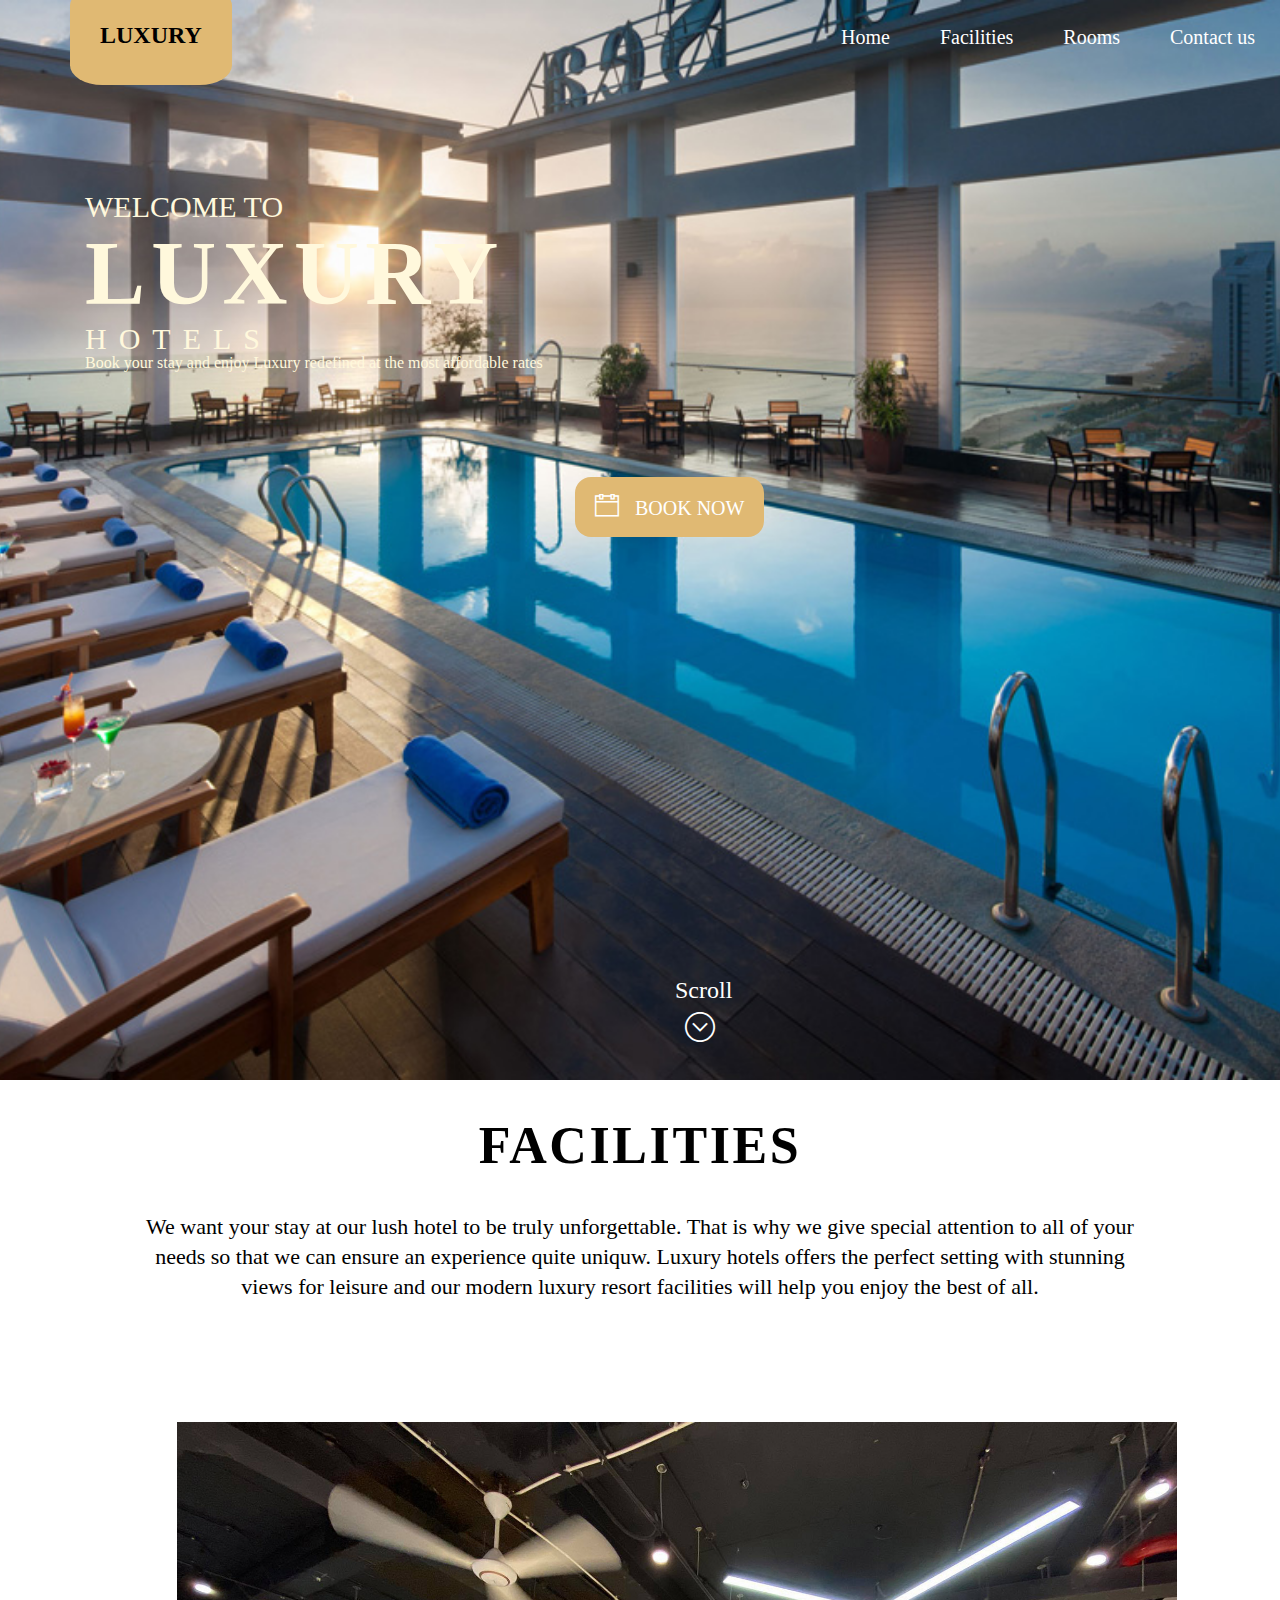
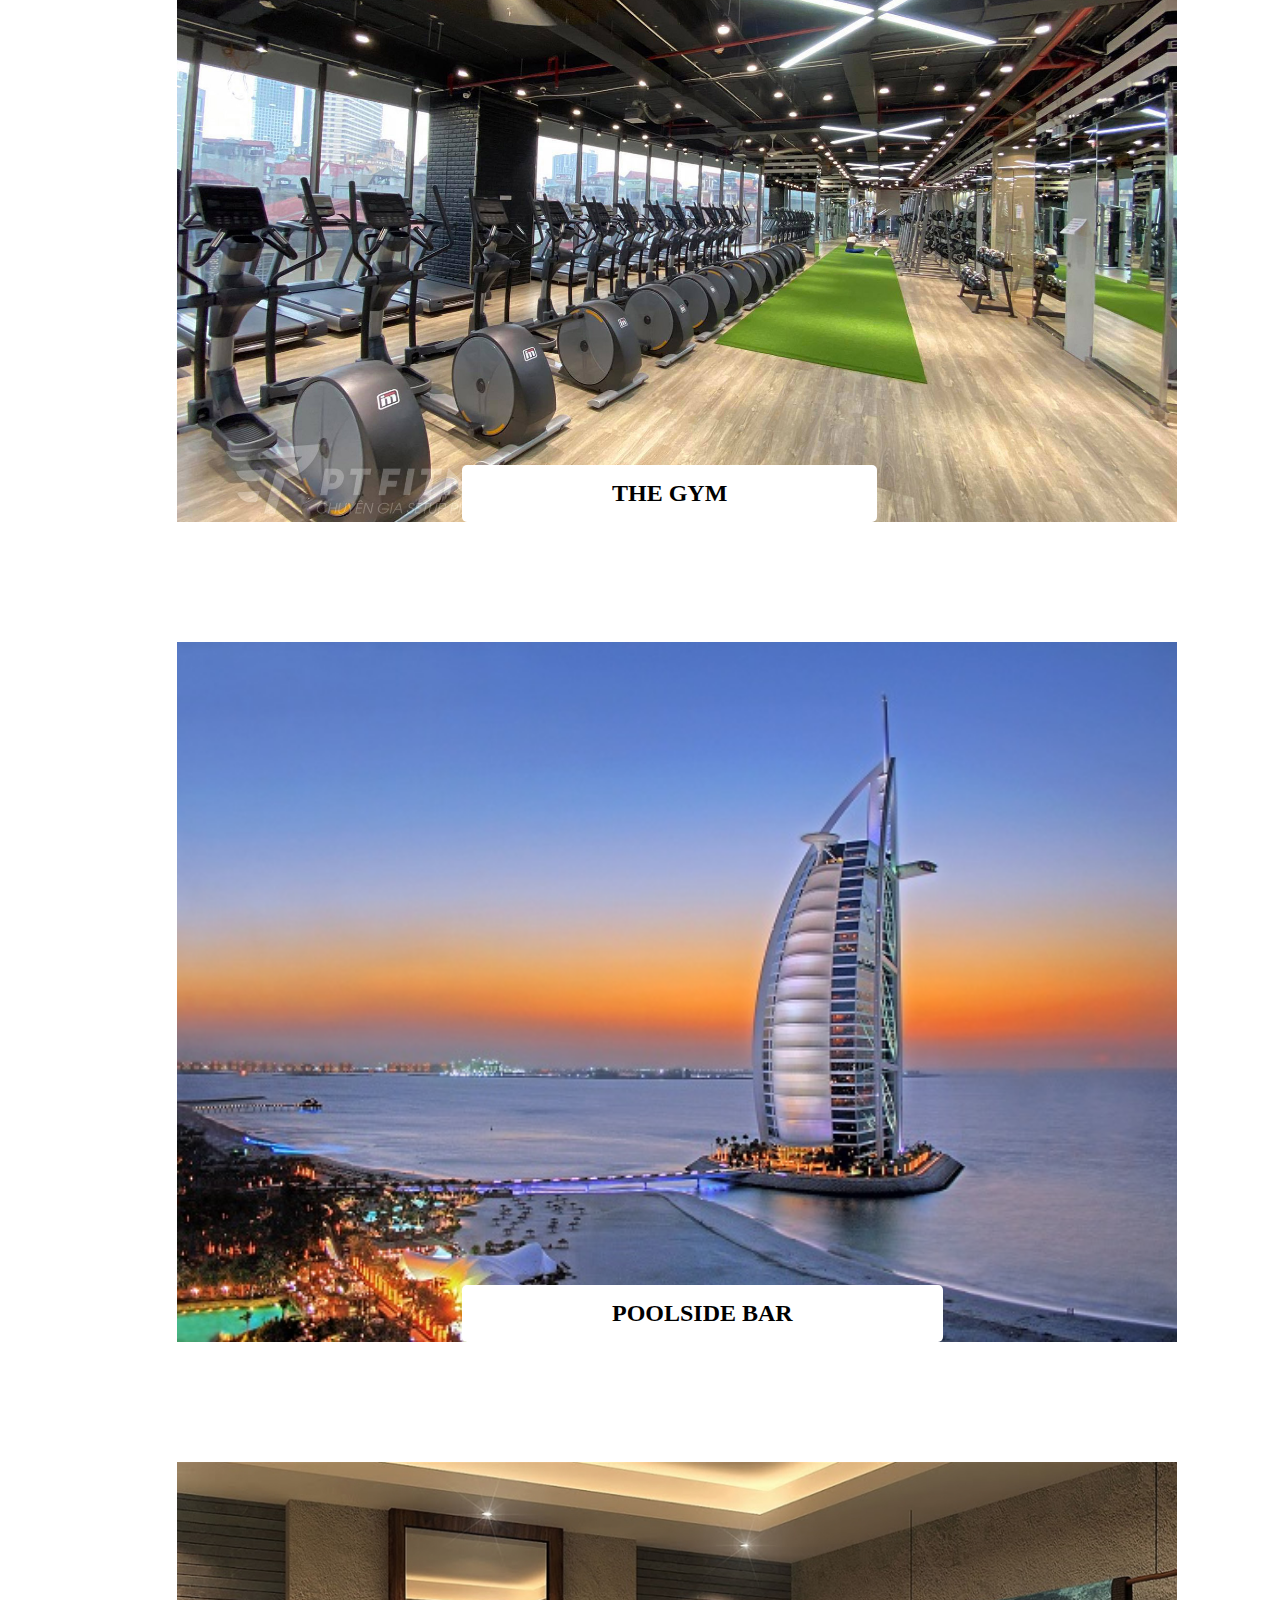
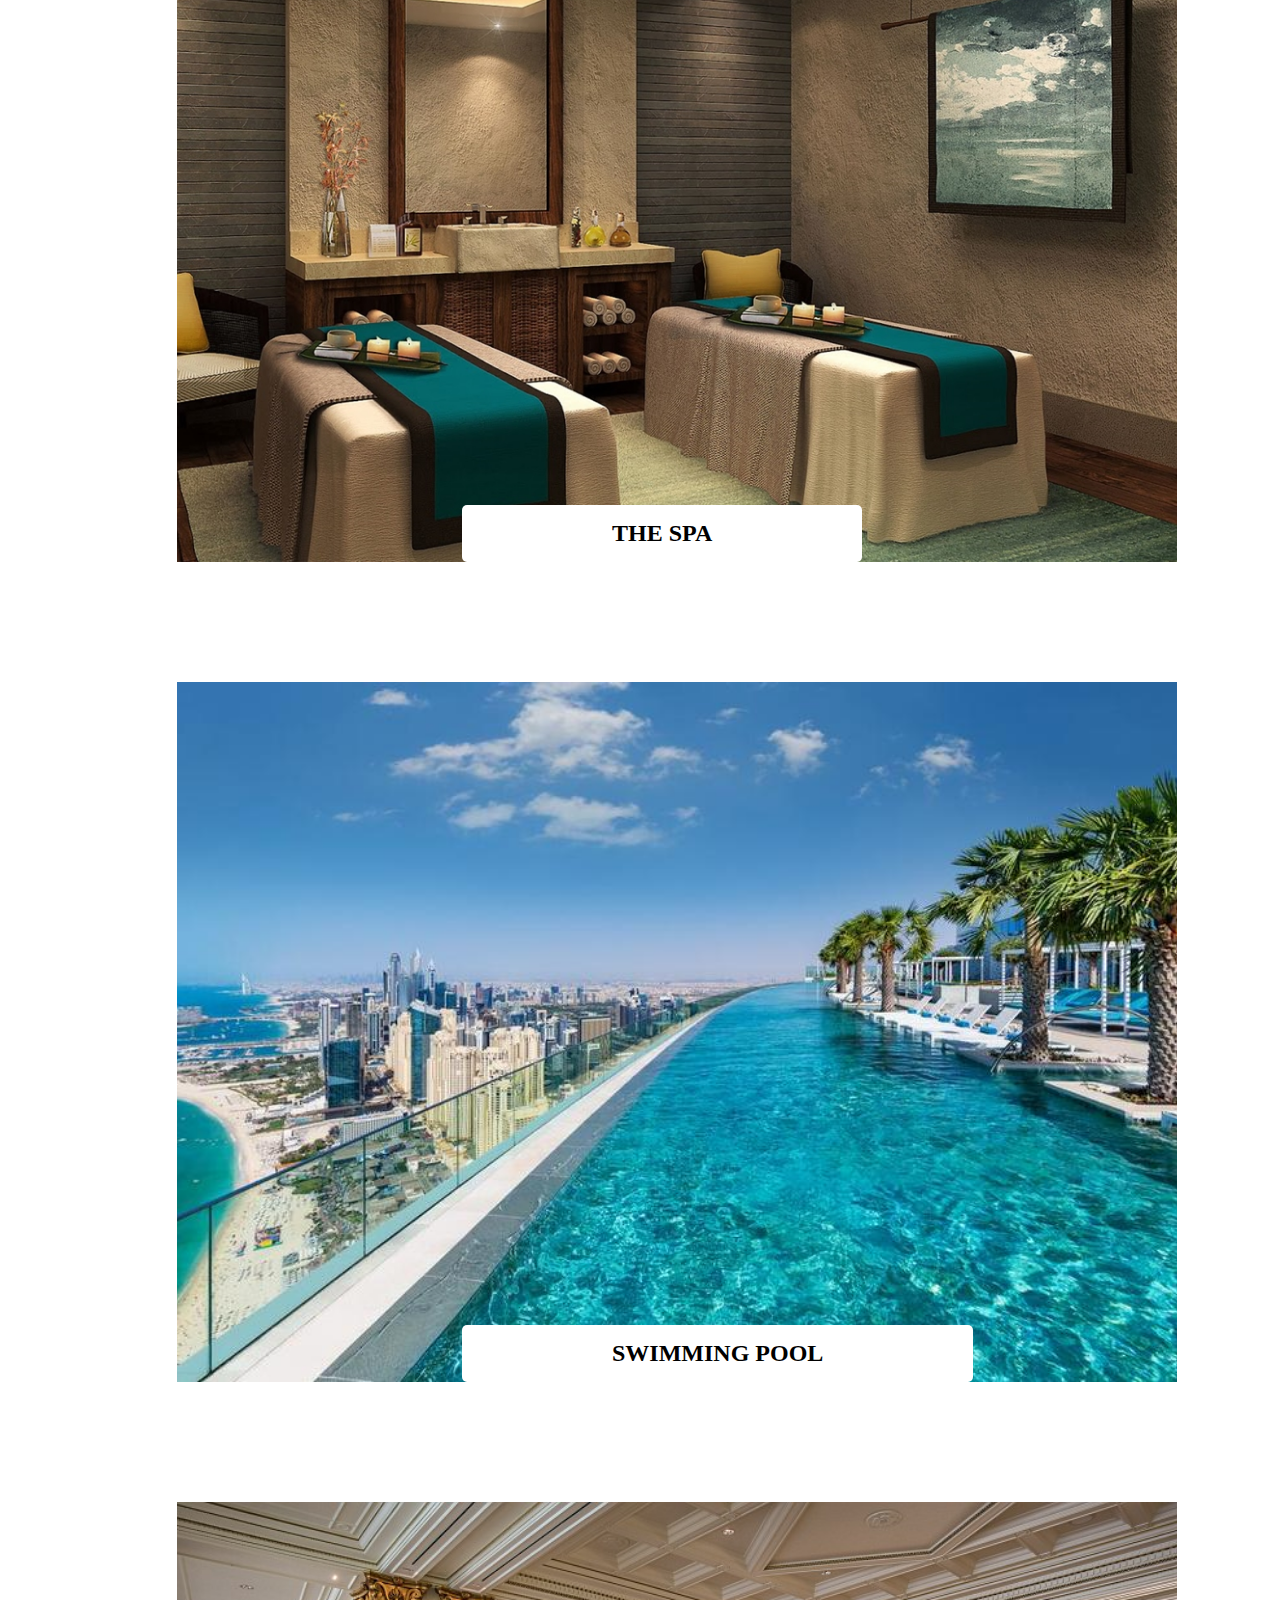
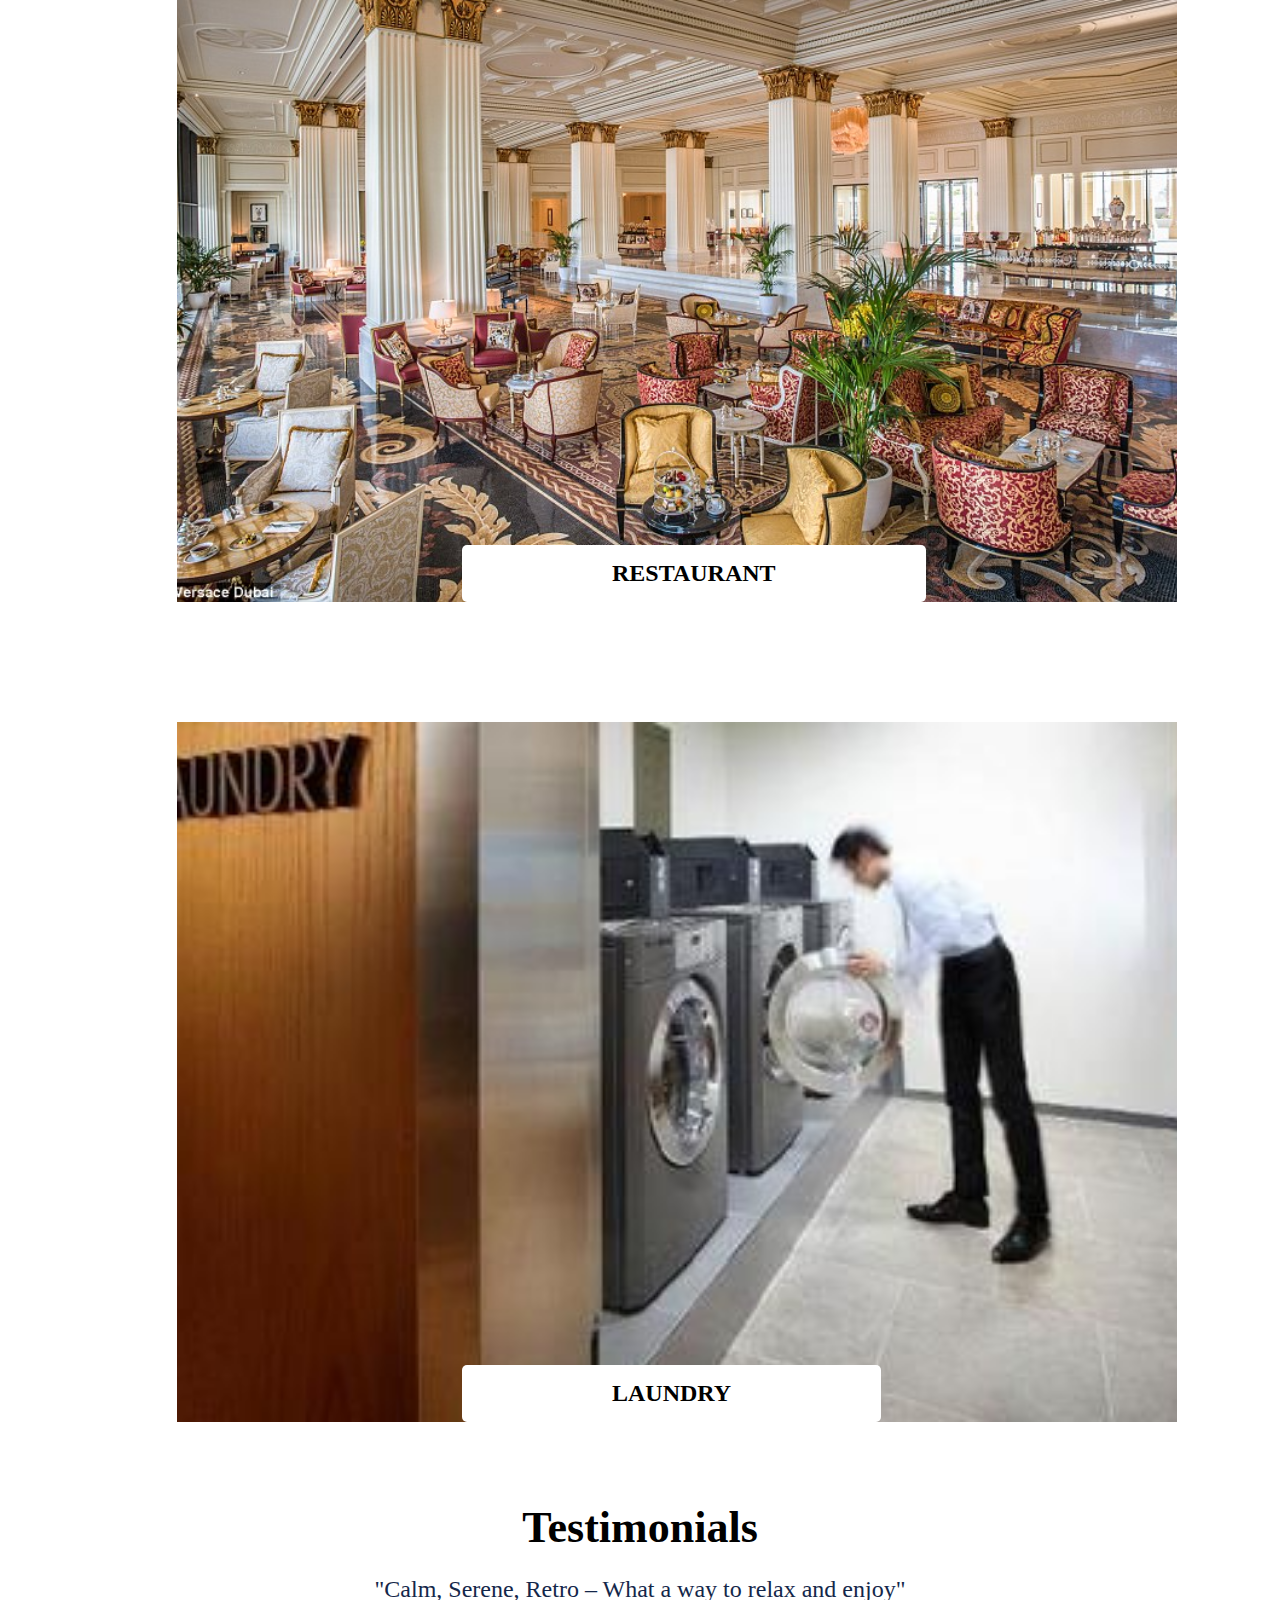
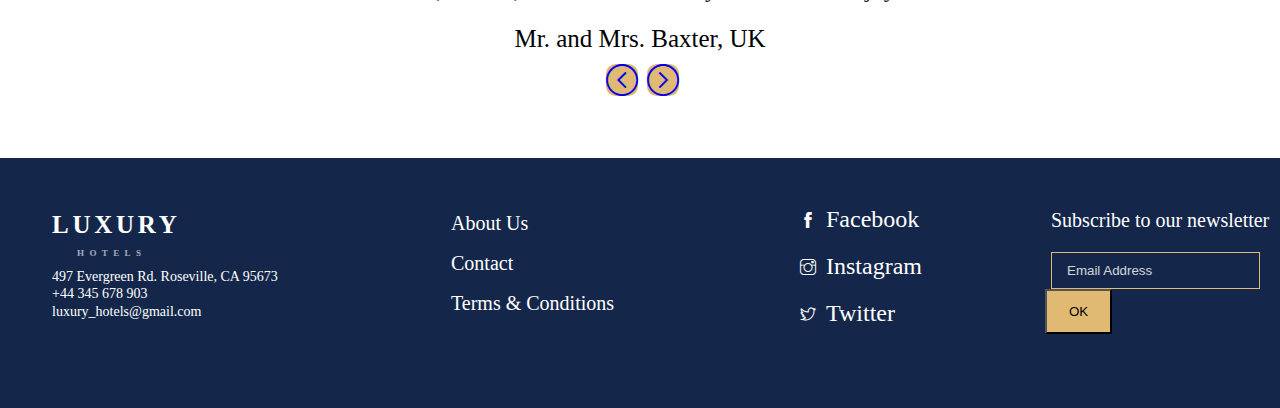
<file: testwork.html>
<!DOCTYPE html>
<html lang="en">
<head>
    <meta charset="UTF-8">
    <meta http-equiv="X-UA-Compatible" content="IE=edge">
    <meta name="viewport" content="width=device-width, initial-scale=1.0">
    <title>Document</title>
    <link rel="stylesheet" href="./assets/css/fonts/themify-icons/themify-icons.css">
    <link rel="stylesheet" href="assets/css/test.css">
</head>
<body>
   <div id="header">
       <!--   NAV -->
<div class="header-firts">
    <div class="logo">
<h2>LUXURY</h2>
    </div>

  
<ul class="nav">
    <li><a href="">Home</a></li>
    <li><a href="">Facilities</a></li>
    <li><a href="">Rooms</a></li>
    <li><a href="">Contact us</a></li>
</ul>
 

</div>
   <!--   END NAV -->

   <!-- CONTENT -->
 
   <div class="content-heading">
       <h3 class="content-welcome">WELCOME TO</h3>
       <h1>LUXURY</h1>
       <h3 class="content-brand">HOTELS</h3>
       <p>Book your stay and enjoy Luxury redefined at the most affordable rates</p>
   </div>
     <!-- END CONTENT -->

     <!-- START BOOKING -->
    
     <div class="click">
         <h2>
             <i class="button-book ti-calendar"></i>
             <a href="">BOOK NOW</a>

         </h2>
     </div>
     <!-- END BOOKING -->

     <div class="sub-header">
         <h5>Scroll</h5>
         <i class="ti-arrow-circle-down sub-ti"></i>
     </div>


   </div>

    <div class="content">
        <!-- SECTION-CONTENT -->
        <section class="slogan-group">
            <div id="slogan-text">
                <h4>FACILITIES</h4>
                <p>We want your stay at our lush hotel to be truly unforgettable.  That is why we give special attention to all of your needs so 
                    that we can ensure an experience quite uniquw. Luxury hotels offers the perfect setting with stunning views for leisure
                    and our modern luxury resort facilities will help you enjoy the best of all. </p>
    
            </div>
        </section>
 <!--END SECTION-CONTENT -->

<!-- MAIN-CONTENT1 -->
        <section class="main-content">
            <div class="name-services">
                <h2>THE GYM</h2>
            </div>

        </section>
        <!--END MAIN-CONTENT 1 -->
     
        <!-- MAIN-CONTENT2 -->
        <section class="main-content2">
            <div class="name-services">
                <h2>POOLSIDE BAR</h2>
            </div>

        </section>
        <!--END MAIN-CONTENT 2 -->

            <!-- MAIN-CONTENT3 -->
            <section class="main-content3">
                <div class="name-services">
                    <h2> THE SPA</h2>
                </div>
    
            </section>
            <!--END MAIN-CONTENT 3 -->

            <!-- MAIN-CONTENT4 -->
            <section class="main-content4">
                <div class="name-services">
                    <h2> SWIMMING POOL </h2>
                </div>
    
            </section>
            <!--END MAIN-CONTENT 4 -->

             <!-- MAIN-CONTENT5 -->
             <section class="main-content5">
                <div class="name-services">
                    <h2> RESTAURANT  </h2>
                </div>
    
            </section>
            <!--END MAIN-CONTENT 5 -->

             <!-- MAIN-CONTENT6 -->
             <section class="main-content6">
                <div class="name-services">
                    <h2> LAUNDRY  </h2>
                </div>
    
            </section>
            <!--END MAIN-CONTENT 6-->

            <!-- LAST CONTENT -->
        <section class="end-content">
                <h4>Testimonials</h4>
     <span>"Calm, Serene, Retro – What a way to relax and enjoy"</span>
     <p> Mr. and Mrs. Baxter, UK</p>
     <a href="#"> <i class="ti-arrow-circle-left ti-control"></i></a>
     <a href="#"> <i class="ti-arrow-circle-right ti-control"></i></a>
            </section>
                   <!-- END LAST CONTENT --> 

    </div>

    <div id="footer">
<div class="footer-address">
    <h4>LUXURY</h4>
    <p id="add-hotel">HOTELS</p>
 <span class="footer-add">497 Evergreen Rd. Roseville, CA 95673</span>
 <p class="footer-add">+44 345 678 903</p>
 <span class="footer-add">luxury_hotels@gmail.com</span>
</div>

<div class="footer-contact">
    <a href="#">About Us</a>
    <a href="#">Contact</a>
    <a href="#">Terms & Conditions</a>

</div>

<div class="footer-social">
    <div class="control-social">
        <i class="ti-facebook"></i><a href="#">Facebook</a>
    </div>
    
    <div class="control-social">
        <i class="ti-instagram"></i><a href="#">Instagram</a>
    </div>
    <div class="control-social">
        <i class="ti-twitter"></i><a href="#">Twitter</a>
    </div>

</div>

<div class="footer-last">
    <span>Subscribe to our newsletter</span>
    <input placeholder="Email Address" type="text">
   <button type="submit">OK</button>

</div>
    </div>

</body>
</html>
</file>
<file: assets/css/style.css>
* {
    padding: 0;
    margin: 0;
    box-sizing: border-box;
}
html {
    font-family: Arial, Helvetica, sans-serif;
}
#header{
    background-color: #000;
    height: 46px;
    padding: 0 24px;
 

}
#nav> li{
    position: relative;
    display: inline-block;   
}

#nav> li:hover> a,
#nav .subnav li:hover a {
  
    color: #000!important;
    background-color: #ccc;
}
#nav .subnav {
    min-width: 170px;
    display: none;
    top: 100%;
    position: absolute;
    color: #000;
    list-style: none;
    box-shadow: 0 0 10px 5px rgba(0,0,0,0.3);

}
#nav .subnav a {
    color: black;

}
#nav li:hover .subnav{
    display:block ;
}
#nav .subnav li {
    display: block;
}


#nav> li> a{
    color : #fff;
    display: inline-block;

}
#nav {
    display: inline-block;
}
#nav li a{

    /* color: black; */
    display: block;
    line-height: 46px;
    padding: 0 24px;
    text-decoration: none

}
#header li .down-ti{
    font-size: 14px;

}
#header .search-btn:hover{
    cursor: pointer;
    background-color: #f44336

}
#header .search-btn{
    padding: 0 26px;
    float: right;
    

}
#header .search-btn .header-search{
    font-size: 14px;
    color: #fff;
    line-height: 46px;

}


#slider{
padding-top:50%;
background: url('../img/slider1.jpg') top center/cover no-repeat;
position: relative;
}
#slider .text-content{
    position: absolute;
    color: #fff;
    bottom: 0;
}
</file>
<file: assets/css/fonts/themify-icons/themify-icons.css>
@font-face {
	font-family: 'themify';
	src:url('fonts/themify.eot?-fvbane');
	src:url('fonts/themify.eot?#iefix-fvbane') format('embedded-opentype'),
		url('fonts/themify.woff?-fvbane') format('woff'),
		url('fonts/themify.ttf?-fvbane') format('truetype'),
		url('fonts/themify.svg?-fvbane#themify') format('svg');
	font-weight: normal;
	font-style: normal;
}

[class^="ti-"], [class*=" ti-"] {
	font-family: 'themify';
	speak: none;
	font-style: normal;
	font-weight: normal;
	font-variant: normal;
	text-transform: none;
	line-height: 1;

	/* Better Font Rendering =========== */
	-webkit-font-smoothing: antialiased;
	-moz-osx-font-smoothing: grayscale;
}

.ti-wand:before {
	content: "\e600";
}
.ti-volume:before {
	content: "\e601";
}
.ti-user:before {
	content: "\e602";
}
.ti-unlock:before {
	content: "\e603";
}
.ti-unlink:before {
	content: "\e604";
}
.ti-trash:before {
	content: "\e605";
}
.ti-thought:before {
	content: "\e606";
}
.ti-target:before {
	content: "\e607";
}
.ti-tag:before {
	content: "\e608";
}
.ti-tablet:before {
	content: "\e609";
}
.ti-star:before {
	content: "\e60a";
}
.ti-spray:before {
	content: "\e60b";
}
.ti-signal:before {
	content: "\e60c";
}
.ti-shopping-cart:before {
	content: "\e60d";
}
.ti-shopping-cart-full:before {
	content: "\e60e";
}
.ti-settings:before {
	content: "\e60f";
}
.ti-search:before {
	content: "\e610";
}
.ti-zoom-in:before {
	content: "\e611";
}
.ti-zoom-out:before {
	content: "\e612";
}
.ti-cut:before {
	content: "\e613";
}
.ti-ruler:before {
	content: "\e614";
}
.ti-ruler-pencil:before {
	content: "\e615";
}
.ti-ruler-alt:before {
	content: "\e616";
}
.ti-bookmark:before {
	content: "\e617";
}
.ti-bookmark-alt:before {
	content: "\e618";
}
.ti-reload:before {
	content: "\e619";
}
.ti-plus:before {
	content: "\e61a";
}
.ti-pin:before {
	content: "\e61b";
}
.ti-pencil:before {
	content: "\e61c";
}
.ti-pencil-alt:before {
	content: "\e61d";
}
.ti-paint-roller:before {
	content: "\e61e";
}
.ti-paint-bucket:before {
	content: "\e61f";
}
.ti-na:before {
	content: "\e620";
}
.ti-mobile:before {
	content: "\e621";
}
.ti-minus:before {
	content: "\e622";
}
.ti-medall:before {
	content: "\e623";
}
.ti-medall-alt:before {
	content: "\e624";
}
.ti-marker:before {
	content: "\e625";
}
.ti-marker-alt:before {
	content: "\e626";
}
.ti-arrow-up:before {
	content: "\e627";
}
.ti-arrow-right:before {
	content: "\e628";
}
.ti-arrow-left:before {
	content: "\e629";
}
.ti-arrow-down:before {
	content: "\e62a";
}
.ti-lock:before {
	content: "\e62b";
}
.ti-location-arrow:before {
	content: "\e62c";
}
.ti-link:before {
	content: "\e62d";
}
.ti-layout:before {
	content: "\e62e";
}
.ti-layers:before {
	content: "\e62f";
}
.ti-layers-alt:before {
	content: "\e630";
}
.ti-key:before {
	content: "\e631";
}
.ti-import:before {
	content: "\e632";
}
.ti-image:before {
	content: "\e633";
}
.ti-heart:before {
	content: "\e634";
}
.ti-heart-broken:before {
	content: "\e635";
}
.ti-hand-stop:before {
	content: "\e636";
}
.ti-hand-open:before {
	content: "\e637";
}
.ti-hand-drag:before {
	content: "\e638";
}
.ti-folder:before {
	content: "\e639";
}
.ti-flag:before {
	content: "\e63a";
}
.ti-flag-alt:before {
	content: "\e63b";
}
.ti-flag-alt-2:before {
	content: "\e63c";
}
.ti-eye:before {
	content: "\e63d";
}
.ti-export:before {
	content: "\e63e";
}
.ti-exchange-vertical:before {
	content: "\e63f";
}
.ti-desktop:before {
	content: "\e640";
}
.ti-cup:before {
	content: "\e641";
}
.ti-crown:before {
	content: "\e642";
}
.ti-comments:before {
	content: "\e643";
}
.ti-comment:before {
	content: "\e644";
}
.ti-comment-alt:before {
	content: "\e645";
}
.ti-close:before {
	content: "\e646";
}
.ti-clip:before {
	content: "\e647";
}
.ti-angle-up:before {
	content: "\e648";
}
.ti-angle-right:before {
	content: "\e649";
}
.ti-angle-left:before {
	content: "\e64a";
}
.ti-angle-down:before {
	content: "\e64b";
}
.ti-check:before {
	content: "\e64c";
}
.ti-check-box:before {
	content: "\e64d";
}
.ti-camera:before {
	content: "\e64e";
}
.ti-announcement:before {
	content: "\e64f";
}
.ti-brush:before {
	content: "\e650";
}
.ti-briefcase:before {
	content: "\e651";
}
.ti-bolt:before {
	content: "\e652";
}
.ti-bolt-alt:before {
	content: "\e653";
}
.ti-blackboard:before {
	content: "\e654";
}
.ti-bag:before {
	content: "\e655";
}
.ti-move:before {
	content: "\e656";
}
.ti-arrows-vertical:before {
	content: "\e657";
}
.ti-arrows-horizontal:before {
	content: "\e658";
}
.ti-fullscreen:before {
	content: "\e659";
}
.ti-arrow-top-right:before {
	content: "\e65a";
}
.ti-arrow-top-left:before {
	content: "\e65b";
}
.ti-arrow-circle-up:before {
	content: "\e65c";
}
.ti-arrow-circle-right:before {
	content: "\e65d";
}
.ti-arrow-circle-left:before {
	content: "\e65e";
}
.ti-arrow-circle-down:before {
	content: "\e65f";
}
.ti-angle-double-up:before {
	content: "\e660";
}
.ti-angle-double-right:before {
	content: "\e661";
}
.ti-angle-double-left:before {
	content: "\e662";
}
.ti-angle-double-down:before {
	content: "\e663";
}
.ti-zip:before {
	content: "\e664";
}
.ti-world:before {
	content: "\e665";
}
.ti-wheelchair:before {
	content: "\e666";
}
.ti-view-list:before {
	content: "\e667";
}
.ti-view-list-alt:before {
	content: "\e668";
}
.ti-view-grid:before {
	content: "\e669";
}
.ti-uppercase:before {
	content: "\e66a";
}
.ti-upload:before {
	content: "\e66b";
}
.ti-underline:before {
	content: "\e66c";
}
.ti-truck:before {
	content: "\e66d";
}
.ti-timer:before {
	content: "\e66e";
}
.ti-ticket:before {
	content: "\e66f";
}
.ti-thumb-up:before {
	content: "\e670";
}
.ti-thumb-down:before {
	content: "\e671";
}
.ti-text:before {
	content: "\e672";
}
.ti-stats-up:before {
	content: "\e673";
}
.ti-stats-down:before {
	content: "\e674";
}
.ti-split-v:before {
	content: "\e675";
}
.ti-split-h:before {
	content: "\e676";
}
.ti-smallcap:before {
	content: "\e677";
}
.ti-shine:before {
	content: "\e678";
}
.ti-shift-right:before {
	content: "\e679";
}
.ti-shift-left:before {
	content: "\e67a";
}
.ti-shield:before {
	content: "\e67b";
}
.ti-notepad:before {
	content: "\e67c";
}
.ti-server:before {
	content: "\e67d";
}
.ti-quote-right:before {
	content: "\e67e";
}
.ti-quote-left:before {
	content: "\e67f";
}
.ti-pulse:before {
	content: "\e680";
}
.ti-printer:before {
	content: "\e681";
}
.ti-power-off:before {
	content: "\e682";
}
.ti-plug:before {
	content: "\e683";
}
.ti-pie-chart:before {
	content: "\e684";
}
.ti-paragraph:before {
	content: "\e685";
}
.ti-panel:before {
	content: "\e686";
}
.ti-package:before {
	content: "\e687";
}
.ti-music:before {
	content: "\e688";
}
.ti-music-alt:before {
	content: "\e689";
}
.ti-mouse:before {
	content: "\e68a";
}
.ti-mouse-alt:before {
	content: "\e68b";
}
.ti-money:before {
	content: "\e68c";
}
.ti-microphone:before {
	content: "\e68d";
}
.ti-menu:before {
	content: "\e68e";
}
.ti-menu-alt:before {
	content: "\e68f";
}
.ti-map:before {
	content: "\e690";
}
.ti-map-alt:before {
	content: "\e691";
}
.ti-loop:before {
	content: "\e692";
}
.ti-location-pin:before {
	content: "\e693";
}
.ti-list:before {
	content: "\e694";
}
.ti-light-bulb:before {
	content: "\e695";
}
.ti-Italic:before {
	content: "\e696";
}
.ti-info:before {
	content: "\e697";
}
.ti-infinite:before {
	content: "\e698";
}
.ti-id-badge:before {
	content: "\e699";
}
.ti-hummer:before {
	content: "\e69a";
}
.ti-home:before {
	content: "\e69b";
}
.ti-help:before {
	content: "\e69c";
}
.ti-headphone:before {
	content: "\e69d";
}
.ti-harddrives:before {
	content: "\e69e";
}
.ti-harddrive:before {
	content: "\e69f";
}
.ti-gift:before {
	content: "\e6a0";
}
.ti-game:before {
	content: "\e6a1";
}
.ti-filter:before {
	content: "\e6a2";
}
.ti-files:before {
	content: "\e6a3";
}
.ti-file:before {
	content: "\e6a4";
}
.ti-eraser:before {
	content: "\e6a5";
}
.ti-envelope:before {
	content: "\e6a6";
}
.ti-download:before {
	content: "\e6a7";
}
.ti-direction:before {
	content: "\e6a8";
}
.ti-direction-alt:before {
	content: "\e6a9";
}
.ti-dashboard:before {
	content: "\e6aa";
}
.ti-control-stop:before {
	content: "\e6ab";
}
.ti-control-shuffle:before {
	content: "\e6ac";
}
.ti-control-play:before {
	content: "\e6ad";
}
.ti-control-pause:before {
	content: "\e6ae";
}
.ti-control-forward:before {
	content: "\e6af";
}
.ti-control-backward:before {
	content: "\e6b0";
}
.ti-cloud:before {
	content: "\e6b1";
}
.ti-cloud-up:before {
	content: "\e6b2";
}
.ti-cloud-down:before {
	content: "\e6b3";
}
.ti-clipboard:before {
	content: "\e6b4";
}
.ti-car:before {
	content: "\e6b5";
}
.ti-calendar:before {
	content: "\e6b6";
}
.ti-book:before {
	content: "\e6b7";
}
.ti-bell:before {
	content: "\e6b8";
}
.ti-basketball:before {
	content: "\e6b9";
}
.ti-bar-chart:before {
	content: "\e6ba";
}
.ti-bar-chart-alt:before {
	content: "\e6bb";
}
.ti-back-right:before {
	content: "\e6bc";
}
.ti-back-left:before {
	content: "\e6bd";
}
.ti-arrows-corner:before {
	content: "\e6be";
}
.ti-archive:before {
	content: "\e6bf";
}
.ti-anchor:before {
	content: "\e6c0";
}
.ti-align-right:before {
	content: "\e6c1";
}
.ti-align-left:before {
	content: "\e6c2";
}
.ti-align-justify:before {
	content: "\e6c3";
}
.ti-align-center:before {
	content: "\e6c4";
}
.ti-alert:before {
	content: "\e6c5";
}
.ti-alarm-clock:before {
	content: "\e6c6";
}
.ti-agenda:before {
	content: "\e6c7";
}
.ti-write:before {
	content: "\e6c8";
}
.ti-window:before {
	content: "\e6c9";
}
.ti-widgetized:before {
	content: "\e6ca";
}
.ti-widget:before {
	content: "\e6cb";
}
.ti-widget-alt:before {
	content: "\e6cc";
}
.ti-wallet:before {
	content: "\e6cd";
}
.ti-video-clapper:before {
	content: "\e6ce";
}
.ti-video-camera:before {
	content: "\e6cf";
}
.ti-vector:before {
	content: "\e6d0";
}
.ti-themify-logo:before {
	content: "\e6d1";
}
.ti-themify-favicon:before {
	content: "\e6d2";
}
.ti-themify-favicon-alt:before {
	content: "\e6d3";
}
.ti-support:before {
	content: "\e6d4";
}
.ti-stamp:before {
	content: "\e6d5";
}
.ti-split-v-alt:before {
	content: "\e6d6";
}
.ti-slice:before {
	content: "\e6d7";
}
.ti-shortcode:before {
	content: "\e6d8";
}
.ti-shift-right-alt:before {
	content: "\e6d9";
}
.ti-shift-left-alt:before {
	content: "\e6da";
}
.ti-ruler-alt-2:before {
	content: "\e6db";
}
.ti-receipt:before {
	content: "\e6dc";
}
.ti-pin2:before {
	content: "\e6dd";
}
.ti-pin-alt:before {
	content: "\e6de";
}
.ti-pencil-alt2:before {
	content: "\e6df";
}
.ti-palette:before {
	content: "\e6e0";
}
.ti-more:before {
	content: "\e6e1";
}
.ti-more-alt:before {
	content: "\e6e2";
}
.ti-microphone-alt:before {
	content: "\e6e3";
}
.ti-magnet:before {
	content: "\e6e4";
}
.ti-line-double:before {
	content: "\e6e5";
}
.ti-line-dotted:before {
	content: "\e6e6";
}
.ti-line-dashed:before {
	content: "\e6e7";
}
.ti-layout-width-full:before {
	content: "\e6e8";
}
.ti-layout-width-default:before {
	content: "\e6e9";
}
.ti-layout-width-default-alt:before {
	content: "\e6ea";
}
.ti-layout-tab:before {
	content: "\e6eb";
}
.ti-layout-tab-window:before {
	content: "\e6ec";
}
.ti-layout-tab-v:before {
	content: "\e6ed";
}
.ti-layout-tab-min:before {
	content: "\e6ee";
}
.ti-layout-slider:before {
	content: "\e6ef";
}
.ti-layout-slider-alt:before {
	content: "\e6f0";
}
.ti-layout-sidebar-right:before {
	content: "\e6f1";
}
.ti-layout-sidebar-none:before {
	content: "\e6f2";
}
.ti-layout-sidebar-left:before {
	content: "\e6f3";
}
.ti-layout-placeholder:before {
	content: "\e6f4";
}
.ti-layout-menu:before {
	content: "\e6f5";
}
.ti-layout-menu-v:before {
	content: "\e6f6";
}
.ti-layout-menu-separated:before {
	content: "\e6f7";
}
.ti-layout-menu-full:before {
	content: "\e6f8";
}
.ti-layout-media-right-alt:before {
	content: "\e6f9";
}
.ti-layout-media-right:before {
	content: "\e6fa";
}
.ti-layout-media-overlay:before {
	content: "\e6fb";
}
.ti-layout-media-overlay-alt:before {
	content: "\e6fc";
}
.ti-layout-media-overlay-alt-2:before {
	content: "\e6fd";
}
.ti-layout-media-left-alt:before {
	content: "\e6fe";
}
.ti-layout-media-left:before {
	content: "\e6ff";
}
.ti-layout-media-center-alt:before {
	content: "\e700";
}
.ti-layout-media-center:before {
	content: "\e701";
}
.ti-layout-list-thumb:before {
	content: "\e702";
}
.ti-layout-list-thumb-alt:before {
	content: "\e703";
}
.ti-layout-list-post:before {
	content: "\e704";
}
.ti-layout-list-large-image:before {
	content: "\e705";
}
.ti-layout-line-solid:before {
	content: "\e706";
}
.ti-layout-grid4:before {
	content: "\e707";
}
.ti-layout-grid3:before {
	content: "\e708";
}
.ti-layout-grid2:before {
	content: "\e709";
}
.ti-layout-grid2-thumb:before {
	content: "\e70a";
}
.ti-layout-cta-right:before {
	content: "\e70b";
}
.ti-layout-cta-left:before {
	content: "\e70c";
}
.ti-layout-cta-center:before {
	content: "\e70d";
}
.ti-layout-cta-btn-right:before {
	content: "\e70e";
}
.ti-layout-cta-btn-left:before {
	content: "\e70f";
}
.ti-layout-column4:before {
	content: "\e710";
}
.ti-layout-column3:before {
	content: "\e711";
}
.ti-layout-column2:before {
	content: "\e712";
}
.ti-layout-accordion-separated:before {
	content: "\e713";
}
.ti-layout-accordion-merged:before {
	content: "\e714";
}
.ti-layout-accordion-list:before {
	content: "\e715";
}
.ti-ink-pen:before {
	content: "\e716";
}
.ti-info-alt:before {
	content: "\e717";
}
.ti-help-alt:before {
	content: "\e718";
}
.ti-headphone-alt:before {
	content: "\e719";
}
.ti-hand-point-up:before {
	content: "\e71a";
}
.ti-hand-point-right:before {
	content: "\e71b";
}
.ti-hand-point-left:before {
	content: "\e71c";
}
.ti-hand-point-down:before {
	content: "\e71d";
}
.ti-gallery:before {
	content: "\e71e";
}
.ti-face-smile:before {
	content: "\e71f";
}
.ti-face-sad:before {
	content: "\e720";
}
.ti-credit-card:before {
	content: "\e721";
}
.ti-control-skip-forward:before {
	content: "\e722";
}
.ti-control-skip-backward:before {
	content: "\e723";
}
.ti-control-record:before {
	content: "\e724";
}
.ti-control-eject:before {
	content: "\e725";
}
.ti-comments-smiley:before {
	content: "\e726";
}
.ti-brush-alt:before {
	content: "\e727";
}
.ti-youtube:before {
	content: "\e728";
}
.ti-vimeo:before {
	content: "\e729";
}
.ti-twitter:before {
	content: "\e72a";
}
.ti-time:before {
	content: "\e72b";
}
.ti-tumblr:before {
	content: "\e72c";
}
.ti-skype:before {
	content: "\e72d";
}
.ti-share:before {
	content: "\e72e";
}
.ti-share-alt:before {
	content: "\e72f";
}
.ti-rocket:before {
	content: "\e730";
}
.ti-pinterest:before {
	content: "\e731";
}
.ti-new-window:before {
	content: "\e732";
}
.ti-microsoft:before {
	content: "\e733";
}
.ti-list-ol:before {
	content: "\e734";
}
.ti-linkedin:before {
	content: "\e735";
}
.ti-layout-sidebar-2:before {
	content: "\e736";
}
.ti-layout-grid4-alt:before {
	content: "\e737";
}
.ti-layout-grid3-alt:before {
	content: "\e738";
}
.ti-layout-grid2-alt:before {
	content: "\e739";
}
.ti-layout-column4-alt:before {
	content: "\e73a";
}
.ti-layout-column3-alt:before {
	content: "\e73b";
}
.ti-layout-column2-alt:before {
	content: "\e73c";
}
.ti-instagram:before {
	content: "\e73d";
}
.ti-google:before {
	content: "\e73e";
}
.ti-github:before {
	content: "\e73f";
}
.ti-flickr:before {
	content: "\e740";
}
.ti-facebook:before {
	content: "\e741";
}
.ti-dropbox:before {
	content: "\e742";
}
.ti-dribbble:before {
	content: "\e743";
}
.ti-apple:before {
	content: "\e744";
}
.ti-android:before {
	content: "\e745";
}
.ti-save:before {
	content: "\e746";
}
.ti-save-alt:before {
	content: "\e747";
}
.ti-yahoo:before {
	content: "\e748";
}
.ti-wordpress:before {
	content: "\e749";
}
.ti-vimeo-alt:before {
	content: "\e74a";
}
.ti-twitter-alt:before {
	content: "\e74b";
}
.ti-tumblr-alt:before {
	content: "\e74c";
}
.ti-trello:before {
	content: "\e74d";
}
.ti-stack-overflow:before {
	content: "\e74e";
}
.ti-soundcloud:before {
	content: "\e74f";
}
.ti-sharethis:before {
	content: "\e750";
}
.ti-sharethis-alt:before {
	content: "\e751";
}
.ti-reddit:before {
	content: "\e752";
}
.ti-pinterest-alt:before {
	content: "\e753";
}
.ti-microsoft-alt:before {
	content: "\e754";
}
.ti-linux:before {
	content: "\e755";
}
.ti-jsfiddle:before {
	content: "\e756";
}
.ti-joomla:before {
	content: "\e757";
}
.ti-html5:before {
	content: "\e758";
}
.ti-flickr-alt:before {
	content: "\e759";
}
.ti-email:before {
	content: "\e75a";
}
.ti-drupal:before {
	content: "\e75b";
}
.ti-dropbox-alt:before {
	content: "\e75c";
}
.ti-css3:before {
	content: "\e75d";
}
.ti-rss:before {
	content: "\e75e";
}
.ti-rss-alt:before {
	content: "\e75f";
}
</file>
<file: assets/css/fonts/themify-icons/demo-files/demo.css>
body {
	font: normal 1em/1.5em Arial, Helvetica, sans-serif;
	max-width: 90%;
	margin: 30px auto 0;
}
h1, h3 {
	font-weight: normal;
}
h3 {
	font-size: 1.4;
	text-transform: uppercase;
	letter-spacing: 1px;
}

.icon-section {
	margin: 0 0 3em;
	clear: both;
	overflow: hidden;
}
.icon-container {
	width: 240px; 
	padding: .7em 0;
	float: left; 
	position: relative;
	text-align: left;
}
.icon-container [class^="ti-"], 
.icon-container [class*=" ti-"] {
	color: #000;
	position: absolute;
	margin-top: 3px;
	transition: .3s;
}
.icon-container:hover [class^="ti-"],
.icon-container:hover [class*=" ti-"] {
	font-size: 2.2em;
	margin-top: -5px;
}
.icon-container:hover .icon-name {
	color: #000;
}
.icon-name {
	color: #aaa;
	margin-left: 35px;
	font-size: .8em;
	transition: .3s;
}
.icon-container:hover .icon-name {
	margin-left: 45px;
}
</file>
<file: assets/css/fonts/themify-icons/ie7/ie7.css>
.ti-wand {
	*zoom: expression(this.runtimeStyle['zoom'] = '1', this.innerHTML = '&#xe600;');
}
.ti-volume {
	*zoom: expression(this.runtimeStyle['zoom'] = '1', this.innerHTML = '&#xe601;');
}
.ti-user {
	*zoom: expression(this.runtimeStyle['zoom'] = '1', this.innerHTML = '&#xe602;');
}
.ti-unlock {
	*zoom: expression(this.runtimeStyle['zoom'] = '1', this.innerHTML = '&#xe603;');
}
.ti-unlink {
	*zoom: expression(this.runtimeStyle['zoom'] = '1', this.innerHTML = '&#xe604;');
}
.ti-trash {
	*zoom: expression(this.runtimeStyle['zoom'] = '1', this.innerHTML = '&#xe605;');
}
.ti-thought {
	*zoom: expression(this.runtimeStyle['zoom'] = '1', this.innerHTML = '&#xe606;');
}
.ti-target {
	*zoom: expression(this.runtimeStyle['zoom'] = '1', this.innerHTML = '&#xe607;');
}
.ti-tag {
	*zoom: expression(this.runtimeStyle['zoom'] = '1', this.innerHTML = '&#xe608;');
}
.ti-tablet {
	*zoom: expression(this.runtimeStyle['zoom'] = '1', this.innerHTML = '&#xe609;');
}
.ti-star {
	*zoom: expression(this.runtimeStyle['zoom'] = '1', this.innerHTML = '&#xe60a;');
}
.ti-spray {
	*zoom: expression(this.runtimeStyle['zoom'] = '1', this.innerHTML = '&#xe60b;');
}
.ti-signal {
	*zoom: expression(this.runtimeStyle['zoom'] = '1', this.innerHTML = '&#xe60c;');
}
.ti-shopping-cart {
	*zoom: expression(this.runtimeStyle['zoom'] = '1', this.innerHTML = '&#xe60d;');
}
.ti-shopping-cart-full {
	*zoom: expression(this.runtimeStyle['zoom'] = '1', this.innerHTML = '&#xe60e;');
}
.ti-settings {
	*zoom: expression(this.runtimeStyle['zoom'] = '1', this.innerHTML = '&#xe60f;');
}
.ti-search {
	*zoom: expression(this.runtimeStyle['zoom'] = '1', this.innerHTML = '&#xe610;');
}
.ti-zoom-in {
	*zoom: expression(this.runtimeStyle['zoom'] = '1', this.innerHTML = '&#xe611;');
}
.ti-zoom-out {
	*zoom: expression(this.runtimeStyle['zoom'] = '1', this.innerHTML = '&#xe612;');
}
.ti-cut {
	*zoom: expression(this.runtimeStyle['zoom'] = '1', this.innerHTML = '&#xe613;');
}
.ti-ruler {
	*zoom: expression(this.runtimeStyle['zoom'] = '1', this.innerHTML = '&#xe614;');
}
.ti-ruler-pencil {
	*zoom: expression(this.runtimeStyle['zoom'] = '1', this.innerHTML = '&#xe615;');
}
.ti-ruler-alt {
	*zoom: expression(this.runtimeStyle['zoom'] = '1', this.innerHTML = '&#xe616;');
}
.ti-bookmark {
	*zoom: expression(this.runtimeStyle['zoom'] = '1', this.innerHTML = '&#xe617;');
}
.ti-bookmark-alt {
	*zoom: expression(this.runtimeStyle['zoom'] = '1', this.innerHTML = '&#xe618;');
}
.ti-reload {
	*zoom: expression(this.runtimeStyle['zoom'] = '1', this.innerHTML = '&#xe619;');
}
.ti-plus {
	*zoom: expression(this.runtimeStyle['zoom'] = '1', this.innerHTML = '&#xe61a;');
}
.ti-pin {
	*zoom: expression(this.runtimeStyle['zoom'] = '1', this.innerHTML = '&#xe61b;');
}
.ti-pencil {
	*zoom: expression(this.runtimeStyle['zoom'] = '1', this.innerHTML = '&#xe61c;');
}
.ti-pencil-alt {
	*zoom: expression(this.runtimeStyle['zoom'] = '1', this.innerHTML = '&#xe61d;');
}
.ti-paint-roller {
	*zoom: expression(this.runtimeStyle['zoom'] = '1', this.innerHTML = '&#xe61e;');
}
.ti-paint-bucket {
	*zoom: expression(this.runtimeStyle['zoom'] = '1', this.innerHTML = '&#xe61f;');
}
.ti-na {
	*zoom: expression(this.runtimeStyle['zoom'] = '1', this.innerHTML = '&#xe620;');
}
.ti-mobile {
	*zoom: expression(this.runtimeStyle['zoom'] = '1', this.innerHTML = '&#xe621;');
}
.ti-minus {
	*zoom: expression(this.runtimeStyle['zoom'] = '1', this.innerHTML = '&#xe622;');
}
.ti-medall {
	*zoom: expression(this.runtimeStyle['zoom'] = '1', this.innerHTML = '&#xe623;');
}
.ti-medall-alt {
	*zoom: expression(this.runtimeStyle['zoom'] = '1', this.innerHTML = '&#xe624;');
}
.ti-marker {
	*zoom: expression(this.runtimeStyle['zoom'] = '1', this.innerHTML = '&#xe625;');
}
.ti-marker-alt {
	*zoom: expression(this.runtimeStyle['zoom'] = '1', this.innerHTML = '&#xe626;');
}
.ti-arrow-up {
	*zoom: expression(this.runtimeStyle['zoom'] = '1', this.innerHTML = '&#xe627;');
}
.ti-arrow-right {
	*zoom: expression(this.runtimeStyle['zoom'] = '1', this.innerHTML = '&#xe628;');
}
.ti-arrow-left {
	*zoom: expression(this.runtimeStyle['zoom'] = '1', this.innerHTML = '&#xe629;');
}
.ti-arrow-down {
	*zoom: expression(this.runtimeStyle['zoom'] = '1', this.innerHTML = '&#xe62a;');
}
.ti-lock {
	*zoom: expression(this.runtimeStyle['zoom'] = '1', this.innerHTML = '&#xe62b;');
}
.ti-location-arrow {
	*zoom: expression(this.runtimeStyle['zoom'] = '1', this.innerHTML = '&#xe62c;');
}
.ti-link {
	*zoom: expression(this.runtimeStyle['zoom'] = '1', this.innerHTML = '&#xe62d;');
}
.ti-layout {
	*zoom: expression(this.runtimeStyle['zoom'] = '1', this.innerHTML = '&#xe62e;');
}
.ti-layers {
	*zoom: expression(this.runtimeStyle['zoom'] = '1', this.innerHTML = '&#xe62f;');
}
.ti-layers-alt {
	*zoom: expression(this.runtimeStyle['zoom'] = '1', this.innerHTML = '&#xe630;');
}
.ti-key {
	*zoom: expression(this.runtimeStyle['zoom'] = '1', this.innerHTML = '&#xe631;');
}
.ti-import {
	*zoom: expression(this.runtimeStyle['zoom'] = '1', this.innerHTML = '&#xe632;');
}
.ti-image {
	*zoom: expression(this.runtimeStyle['zoom'] = '1', this.innerHTML = '&#xe633;');
}
.ti-heart {
	*zoom: expression(this.runtimeStyle['zoom'] = '1', this.innerHTML = '&#xe634;');
}
.ti-heart-broken {
	*zoom: expression(this.runtimeStyle['zoom'] = '1', this.innerHTML = '&#xe635;');
}
.ti-hand-stop {
	*zoom: expression(this.runtimeStyle['zoom'] = '1', this.innerHTML = '&#xe636;');
}
.ti-hand-open {
	*zoom: expression(this.runtimeStyle['zoom'] = '1', this.innerHTML = '&#xe637;');
}
.ti-hand-drag {
	*zoom: expression(this.runtimeStyle['zoom'] = '1', this.innerHTML = '&#xe638;');
}
.ti-folder {
	*zoom: expression(this.runtimeStyle['zoom'] = '1', this.innerHTML = '&#xe639;');
}
.ti-flag {
	*zoom: expression(this.runtimeStyle['zoom'] = '1', this.innerHTML = '&#xe63a;');
}
.ti-flag-alt {
	*zoom: expression(this.runtimeStyle['zoom'] = '1', this.innerHTML = '&#xe63b;');
}
.ti-flag-alt-2 {
	*zoom: expression(this.runtimeStyle['zoom'] = '1', this.innerHTML = '&#xe63c;');
}
.ti-eye {
	*zoom: expression(this.runtimeStyle['zoom'] = '1', this.innerHTML = '&#xe63d;');
}
.ti-export {
	*zoom: expression(this.runtimeStyle['zoom'] = '1', this.innerHTML = '&#xe63e;');
}
.ti-exchange-vertical {
	*zoom: expression(this.runtimeStyle['zoom'] = '1', this.innerHTML = '&#xe63f;');
}
.ti-desktop {
	*zoom: expression(this.runtimeStyle['zoom'] = '1', this.innerHTML = '&#xe640;');
}
.ti-cup {
	*zoom: expression(this.runtimeStyle['zoom'] = '1', this.innerHTML = '&#xe641;');
}
.ti-crown {
	*zoom: expression(this.runtimeStyle['zoom'] = '1', this.innerHTML = '&#xe642;');
}
.ti-comments {
	*zoom: expression(this.runtimeStyle['zoom'] = '1', this.innerHTML = '&#xe643;');
}
.ti-comment {
	*zoom: expression(this.runtimeStyle['zoom'] = '1', this.innerHTML = '&#xe644;');
}
.ti-comment-alt {
	*zoom: expression(this.runtimeStyle['zoom'] = '1', this.innerHTML = '&#xe645;');
}
.ti-close {
	*zoom: expression(this.runtimeStyle['zoom'] = '1', this.innerHTML = '&#xe646;');
}
.ti-clip {
	*zoom: expression(this.runtimeStyle['zoom'] = '1', this.innerHTML = '&#xe647;');
}
.ti-angle-up {
	*zoom: expression(this.runtimeStyle['zoom'] = '1', this.innerHTML = '&#xe648;');
}
.ti-angle-right {
	*zoom: expression(this.runtimeStyle['zoom'] = '1', this.innerHTML = '&#xe649;');
}
.ti-angle-left {
	*zoom: expression(this.runtimeStyle['zoom'] = '1', this.innerHTML = '&#xe64a;');
}
.ti-angle-down {
	*zoom: expression(this.runtimeStyle['zoom'] = '1', this.innerHTML = '&#xe64b;');
}
.ti-check {
	*zoom: expression(this.runtimeStyle['zoom'] = '1', this.innerHTML = '&#xe64c;');
}
.ti-check-box {
	*zoom: expression(this.runtimeStyle['zoom'] = '1', this.innerHTML = '&#xe64d;');
}
.ti-camera {
	*zoom: expression(this.runtimeStyle['zoom'] = '1', this.innerHTML = '&#xe64e;');
}
.ti-announcement {
	*zoom: expression(this.runtimeStyle['zoom'] = '1', this.innerHTML = '&#xe64f;');
}
.ti-brush {
	*zoom: expression(this.runtimeStyle['zoom'] = '1', this.innerHTML = '&#xe650;');
}
.ti-briefcase {
	*zoom: expression(this.runtimeStyle['zoom'] = '1', this.innerHTML = '&#xe651;');
}
.ti-bolt {
	*zoom: expression(this.runtimeStyle['zoom'] = '1', this.innerHTML = '&#xe652;');
}
.ti-bolt-alt {
	*zoom: expression(this.runtimeStyle['zoom'] = '1', this.innerHTML = '&#xe653;');
}
.ti-blackboard {
	*zoom: expression(this.runtimeStyle['zoom'] = '1', this.innerHTML = '&#xe654;');
}
.ti-bag {
	*zoom: expression(this.runtimeStyle['zoom'] = '1', this.innerHTML = '&#xe655;');
}
.ti-move {
	*zoom: expression(this.runtimeStyle['zoom'] = '1', this.innerHTML = '&#xe656;');
}
.ti-arrows-vertical {
	*zoom: expression(this.runtimeStyle['zoom'] = '1', this.innerHTML = '&#xe657;');
}
.ti-arrows-horizontal {
	*zoom: expression(this.runtimeStyle['zoom'] = '1', this.innerHTML = '&#xe658;');
}
.ti-fullscreen {
	*zoom: expression(this.runtimeStyle['zoom'] = '1', this.innerHTML = '&#xe659;');
}
.ti-arrow-top-right {
	*zoom: expression(this.runtimeStyle['zoom'] = '1', this.innerHTML = '&#xe65a;');
}
.ti-arrow-top-left {
	*zoom: expression(this.runtimeStyle['zoom'] = '1', this.innerHTML = '&#xe65b;');
}
.ti-arrow-circle-up {
	*zoom: expression(this.runtimeStyle['zoom'] = '1', this.innerHTML = '&#xe65c;');
}
.ti-arrow-circle-right {
	*zoom: expression(this.runtimeStyle['zoom'] = '1', this.innerHTML = '&#xe65d;');
}
.ti-arrow-circle-left {
	*zoom: expression(this.runtimeStyle['zoom'] = '1', this.innerHTML = '&#xe65e;');
}
.ti-arrow-circle-down {
	*zoom: expression(this.runtimeStyle['zoom'] = '1', this.innerHTML = '&#xe65f;');
}
.ti-angle-double-up {
	*zoom: expression(this.runtimeStyle['zoom'] = '1', this.innerHTML = '&#xe660;');
}
.ti-angle-double-right {
	*zoom: expression(this.runtimeStyle['zoom'] = '1', this.innerHTML = '&#xe661;');
}
.ti-angle-double-left {
	*zoom: expression(this.runtimeStyle['zoom'] = '1', this.innerHTML = '&#xe662;');
}
.ti-angle-double-down {
	*zoom: expression(this.runtimeStyle['zoom'] = '1', this.innerHTML = '&#xe663;');
}
.ti-zip {
	*zoom: expression(this.runtimeStyle['zoom'] = '1', this.innerHTML = '&#xe664;');
}
.ti-world {
	*zoom: expression(this.runtimeStyle['zoom'] = '1', this.innerHTML = '&#xe665;');
}
.ti-wheelchair {
	*zoom: expression(this.runtimeStyle['zoom'] = '1', this.innerHTML = '&#xe666;');
}
.ti-view-list {
	*zoom: expression(this.runtimeStyle['zoom'] = '1', this.innerHTML = '&#xe667;');
}
.ti-view-list-alt {
	*zoom: expression(this.runtimeStyle['zoom'] = '1', this.innerHTML = '&#xe668;');
}
.ti-view-grid {
	*zoom: expression(this.runtimeStyle['zoom'] = '1', this.innerHTML = '&#xe669;');
}
.ti-uppercase {
	*zoom: expression(this.runtimeStyle['zoom'] = '1', this.innerHTML = '&#xe66a;');
}
.ti-upload {
	*zoom: expression(this.runtimeStyle['zoom'] = '1', this.innerHTML = '&#xe66b;');
}
.ti-underline {
	*zoom: expression(this.runtimeStyle['zoom'] = '1', this.innerHTML = '&#xe66c;');
}
.ti-truck {
	*zoom: expression(this.runtimeStyle['zoom'] = '1', this.innerHTML = '&#xe66d;');
}
.ti-timer {
	*zoom: expression(this.runtimeStyle['zoom'] = '1', this.innerHTML = '&#xe66e;');
}
.ti-ticket {
	*zoom: expression(this.runtimeStyle['zoom'] = '1', this.innerHTML = '&#xe66f;');
}
.ti-thumb-up {
	*zoom: expression(this.runtimeStyle['zoom'] = '1', this.innerHTML = '&#xe670;');
}
.ti-thumb-down {
	*zoom: expression(this.runtimeStyle['zoom'] = '1', this.innerHTML = '&#xe671;');
}
.ti-text {
	*zoom: expression(this.runtimeStyle['zoom'] = '1', this.innerHTML = '&#xe672;');
}
.ti-stats-up {
	*zoom: expression(this.runtimeStyle['zoom'] = '1', this.innerHTML = '&#xe673;');
}
.ti-stats-down {
	*zoom: expression(this.runtimeStyle['zoom'] = '1', this.innerHTML = '&#xe674;');
}
.ti-split-v {
	*zoom: expression(this.runtimeStyle['zoom'] = '1', this.innerHTML = '&#xe675;');
}
.ti-split-h {
	*zoom: expression(this.runtimeStyle['zoom'] = '1', this.innerHTML = '&#xe676;');
}
.ti-smallcap {
	*zoom: expression(this.runtimeStyle['zoom'] = '1', this.innerHTML = '&#xe677;');
}
.ti-shine {
	*zoom: expression(this.runtimeStyle['zoom'] = '1', this.innerHTML = '&#xe678;');
}
.ti-shift-right {
	*zoom: expression(this.runtimeStyle['zoom'] = '1', this.innerHTML = '&#xe679;');
}
.ti-shift-left {
	*zoom: expression(this.runtimeStyle['zoom'] = '1', this.innerHTML = '&#xe67a;');
}
.ti-shield {
	*zoom: expression(this.runtimeStyle['zoom'] = '1', this.innerHTML = '&#xe67b;');
}
.ti-notepad {
	*zoom: expression(this.runtimeStyle['zoom'] = '1', this.innerHTML = '&#xe67c;');
}
.ti-server {
	*zoom: expression(this.runtimeStyle['zoom'] = '1', this.innerHTML = '&#xe67d;');
}
.ti-quote-right {
	*zoom: expression(this.runtimeStyle['zoom'] = '1', this.innerHTML = '&#xe67e;');
}
.ti-quote-left {
	*zoom: expression(this.runtimeStyle['zoom'] = '1', this.innerHTML = '&#xe67f;');
}
.ti-pulse {
	*zoom: expression(this.runtimeStyle['zoom'] = '1', this.innerHTML = '&#xe680;');
}
.ti-printer {
	*zoom: expression(this.runtimeStyle['zoom'] = '1', this.innerHTML = '&#xe681;');
}
.ti-power-off {
	*zoom: expression(this.runtimeStyle['zoom'] = '1', this.innerHTML = '&#xe682;');
}
.ti-plug {
	*zoom: expression(this.runtimeStyle['zoom'] = '1', this.innerHTML = '&#xe683;');
}
.ti-pie-chart {
	*zoom: expression(this.runtimeStyle['zoom'] = '1', this.innerHTML = '&#xe684;');
}
.ti-paragraph {
	*zoom: expression(this.runtimeStyle['zoom'] = '1', this.innerHTML = '&#xe685;');
}
.ti-panel {
	*zoom: expression(this.runtimeStyle['zoom'] = '1', this.innerHTML = '&#xe686;');
}
.ti-package {
	*zoom: expression(this.runtimeStyle['zoom'] = '1', this.innerHTML = '&#xe687;');
}
.ti-music {
	*zoom: expression(this.runtimeStyle['zoom'] = '1', this.innerHTML = '&#xe688;');
}
.ti-music-alt {
	*zoom: expression(this.runtimeStyle['zoom'] = '1', this.innerHTML = '&#xe689;');
}
.ti-mouse {
	*zoom: expression(this.runtimeStyle['zoom'] = '1', this.innerHTML = '&#xe68a;');
}
.ti-mouse-alt {
	*zoom: expression(this.runtimeStyle['zoom'] = '1', this.innerHTML = '&#xe68b;');
}
.ti-money {
	*zoom: expression(this.runtimeStyle['zoom'] = '1', this.innerHTML = '&#xe68c;');
}
.ti-microphone {
	*zoom: expression(this.runtimeStyle['zoom'] = '1', this.innerHTML = '&#xe68d;');
}
.ti-menu {
	*zoom: expression(this.runtimeStyle['zoom'] = '1', this.innerHTML = '&#xe68e;');
}
.ti-menu-alt {
	*zoom: expression(this.runtimeStyle['zoom'] = '1', this.innerHTML = '&#xe68f;');
}
.ti-map {
	*zoom: expression(this.runtimeStyle['zoom'] = '1', this.innerHTML = '&#xe690;');
}
.ti-map-alt {
	*zoom: expression(this.runtimeStyle['zoom'] = '1', this.innerHTML = '&#xe691;');
}
.ti-loop {
	*zoom: expression(this.runtimeStyle['zoom'] = '1', this.innerHTML = '&#xe692;');
}
.ti-location-pin {
	*zoom: expression(this.runtimeStyle['zoom'] = '1', this.innerHTML = '&#xe693;');
}
.ti-list {
	*zoom: expression(this.runtimeStyle['zoom'] = '1', this.innerHTML = '&#xe694;');
}
.ti-light-bulb {
	*zoom: expression(this.runtimeStyle['zoom'] = '1', this.innerHTML = '&#xe695;');
}
.ti-Italic {
	*zoom: expression(this.runtimeStyle['zoom'] = '1', this.innerHTML = '&#xe696;');
}
.ti-info {
	*zoom: expression(this.runtimeStyle['zoom'] = '1', this.innerHTML = '&#xe697;');
}
.ti-infinite {
	*zoom: expression(this.runtimeStyle['zoom'] = '1', this.innerHTML = '&#xe698;');
}
.ti-id-badge {
	*zoom: expression(this.runtimeStyle['zoom'] = '1', this.innerHTML = '&#xe699;');
}
.ti-hummer {
	*zoom: expression(this.runtimeStyle['zoom'] = '1', this.innerHTML = '&#xe69a;');
}
.ti-home {
	*zoom: expression(this.runtimeStyle['zoom'] = '1', this.innerHTML = '&#xe69b;');
}
.ti-help {
	*zoom: expression(this.runtimeStyle['zoom'] = '1', this.innerHTML = '&#xe69c;');
}
.ti-headphone {
	*zoom: expression(this.runtimeStyle['zoom'] = '1', this.innerHTML = '&#xe69d;');
}
.ti-harddrives {
	*zoom: expression(this.runtimeStyle['zoom'] = '1', this.innerHTML = '&#xe69e;');
}
.ti-harddrive {
	*zoom: expression(this.runtimeStyle['zoom'] = '1', this.innerHTML = '&#xe69f;');
}
.ti-gift {
	*zoom: expression(this.runtimeStyle['zoom'] = '1', this.innerHTML = '&#xe6a0;');
}
.ti-game {
	*zoom: expression(this.runtimeStyle['zoom'] = '1', this.innerHTML = '&#xe6a1;');
}
.ti-filter {
	*zoom: expression(this.runtimeStyle['zoom'] = '1', this.innerHTML = '&#xe6a2;');
}
.ti-files {
	*zoom: expression(this.runtimeStyle['zoom'] = '1', this.innerHTML = '&#xe6a3;');
}
.ti-file {
	*zoom: expression(this.runtimeStyle['zoom'] = '1', this.innerHTML = '&#xe6a4;');
}
.ti-eraser {
	*zoom: expression(this.runtimeStyle['zoom'] = '1', this.innerHTML = '&#xe6a5;');
}
.ti-envelope {
	*zoom: expression(this.runtimeStyle['zoom'] = '1', this.innerHTML = '&#xe6a6;');
}
.ti-download {
	*zoom: expression(this.runtimeStyle['zoom'] = '1', this.innerHTML = '&#xe6a7;');
}
.ti-direction {
	*zoom: expression(this.runtimeStyle['zoom'] = '1', this.innerHTML = '&#xe6a8;');
}
.ti-direction-alt {
	*zoom: expression(this.runtimeStyle['zoom'] = '1', this.innerHTML = '&#xe6a9;');
}
.ti-dashboard {
	*zoom: expression(this.runtimeStyle['zoom'] = '1', this.innerHTML = '&#xe6aa;');
}
.ti-control-stop {
	*zoom: expression(this.runtimeStyle['zoom'] = '1', this.innerHTML = '&#xe6ab;');
}
.ti-control-shuffle {
	*zoom: expression(this.runtimeStyle['zoom'] = '1', this.innerHTML = '&#xe6ac;');
}
.ti-control-play {
	*zoom: expression(this.runtimeStyle['zoom'] = '1', this.innerHTML = '&#xe6ad;');
}
.ti-control-pause {
	*zoom: expression(this.runtimeStyle['zoom'] = '1', this.innerHTML = '&#xe6ae;');
}
.ti-control-forward {
	*zoom: expression(this.runtimeStyle['zoom'] = '1', this.innerHTML = '&#xe6af;');
}
.ti-control-backward {
	*zoom: expression(this.runtimeStyle['zoom'] = '1', this.innerHTML = '&#xe6b0;');
}
.ti-cloud {
	*zoom: expression(this.runtimeStyle['zoom'] = '1', this.innerHTML = '&#xe6b1;');
}
.ti-cloud-up {
	*zoom: expression(this.runtimeStyle['zoom'] = '1', this.innerHTML = '&#xe6b2;');
}
.ti-cloud-down {
	*zoom: expression(this.runtimeStyle['zoom'] = '1', this.innerHTML = '&#xe6b3;');
}
.ti-clipboard {
	*zoom: expression(this.runtimeStyle['zoom'] = '1', this.innerHTML = '&#xe6b4;');
}
.ti-car {
	*zoom: expression(this.runtimeStyle['zoom'] = '1', this.innerHTML = '&#xe6b5;');
}
.ti-calendar {
	*zoom: expression(this.runtimeStyle['zoom'] = '1', this.innerHTML = '&#xe6b6;');
}
.ti-book {
	*zoom: expression(this.runtimeStyle['zoom'] = '1', this.innerHTML = '&#xe6b7;');
}
.ti-bell {
	*zoom: expression(this.runtimeStyle['zoom'] = '1', this.innerHTML = '&#xe6b8;');
}
.ti-basketball {
	*zoom: expression(this.runtimeStyle['zoom'] = '1', this.innerHTML = '&#xe6b9;');
}
.ti-bar-chart {
	*zoom: expression(this.runtimeStyle['zoom'] = '1', this.innerHTML = '&#xe6ba;');
}
.ti-bar-chart-alt {
	*zoom: expression(this.runtimeStyle['zoom'] = '1', this.innerHTML = '&#xe6bb;');
}
.ti-back-right {
	*zoom: expression(this.runtimeStyle['zoom'] = '1', this.innerHTML = '&#xe6bc;');
}
.ti-back-left {
	*zoom: expression(this.runtimeStyle['zoom'] = '1', this.innerHTML = '&#xe6bd;');
}
.ti-arrows-corner {
	*zoom: expression(this.runtimeStyle['zoom'] = '1', this.innerHTML = '&#xe6be;');
}
.ti-archive {
	*zoom: expression(this.runtimeStyle['zoom'] = '1', this.innerHTML = '&#xe6bf;');
}
.ti-anchor {
	*zoom: expression(this.runtimeStyle['zoom'] = '1', this.innerHTML = '&#xe6c0;');
}
.ti-align-right {
	*zoom: expression(this.runtimeStyle['zoom'] = '1', this.innerHTML = '&#xe6c1;');
}
.ti-align-left {
	*zoom: expression(this.runtimeStyle['zoom'] = '1', this.innerHTML = '&#xe6c2;');
}
.ti-align-justify {
	*zoom: expression(this.runtimeStyle['zoom'] = '1', this.innerHTML = '&#xe6c3;');
}
.ti-align-center {
	*zoom: expression(this.runtimeStyle['zoom'] = '1', this.innerHTML = '&#xe6c4;');
}
.ti-alert {
	*zoom: expression(this.runtimeStyle['zoom'] = '1', this.innerHTML = '&#xe6c5;');
}
.ti-alarm-clock {
	*zoom: expression(this.runtimeStyle['zoom'] = '1', this.innerHTML = '&#xe6c6;');
}
.ti-agenda {
	*zoom: expression(this.runtimeStyle['zoom'] = '1', this.innerHTML = '&#xe6c7;');
}
.ti-write {
	*zoom: expression(this.runtimeStyle['zoom'] = '1', this.innerHTML = '&#xe6c8;');
}
.ti-window {
	*zoom: expression(this.runtimeStyle['zoom'] = '1', this.innerHTML = '&#xe6c9;');
}
.ti-widgetized {
	*zoom: expression(this.runtimeStyle['zoom'] = '1', this.innerHTML = '&#xe6ca;');
}
.ti-widget {
	*zoom: expression(this.runtimeStyle['zoom'] = '1', this.innerHTML = '&#xe6cb;');
}
.ti-widget-alt {
	*zoom: expression(this.runtimeStyle['zoom'] = '1', this.innerHTML = '&#xe6cc;');
}
.ti-wallet {
	*zoom: expression(this.runtimeStyle['zoom'] = '1', this.innerHTML = '&#xe6cd;');
}
.ti-video-clapper {
	*zoom: expression(this.runtimeStyle['zoom'] = '1', this.innerHTML = '&#xe6ce;');
}
.ti-video-camera {
	*zoom: expression(this.runtimeStyle['zoom'] = '1', this.innerHTML = '&#xe6cf;');
}
.ti-vector {
	*zoom: expression(this.runtimeStyle['zoom'] = '1', this.innerHTML = '&#xe6d0;');
}
.ti-themify-logo {
	*zoom: expression(this.runtimeStyle['zoom'] = '1', this.innerHTML = '&#xe6d1;');
}
.ti-themify-favicon {
	*zoom: expression(this.runtimeStyle['zoom'] = '1', this.innerHTML = '&#xe6d2;');
}
.ti-themify-favicon-alt {
	*zoom: expression(this.runtimeStyle['zoom'] = '1', this.innerHTML = '&#xe6d3;');
}
.ti-support {
	*zoom: expression(this.runtimeStyle['zoom'] = '1', this.innerHTML = '&#xe6d4;');
}
.ti-stamp {
	*zoom: expression(this.runtimeStyle['zoom'] = '1', this.innerHTML = '&#xe6d5;');
}
.ti-split-v-alt {
	*zoom: expression(this.runtimeStyle['zoom'] = '1', this.innerHTML = '&#xe6d6;');
}
.ti-slice {
	*zoom: expression(this.runtimeStyle['zoom'] = '1', this.innerHTML = '&#xe6d7;');
}
.ti-shortcode {
	*zoom: expression(this.runtimeStyle['zoom'] = '1', this.innerHTML = '&#xe6d8;');
}
.ti-shift-right-alt {
	*zoom: expression(this.runtimeStyle['zoom'] = '1', this.innerHTML = '&#xe6d9;');
}
.ti-shift-left-alt {
	*zoom: expression(this.runtimeStyle['zoom'] = '1', this.innerHTML = '&#xe6da;');
}
.ti-ruler-alt-2 {
	*zoom: expression(this.runtimeStyle['zoom'] = '1', this.innerHTML = '&#xe6db;');
}
.ti-receipt {
	*zoom: expression(this.runtimeStyle['zoom'] = '1', this.innerHTML = '&#xe6dc;');
}
.ti-pin2 {
	*zoom: expression(this.runtimeStyle['zoom'] = '1', this.innerHTML = '&#xe6dd;');
}
.ti-pin-alt {
	*zoom: expression(this.runtimeStyle['zoom'] = '1', this.innerHTML = '&#xe6de;');
}
.ti-pencil-alt2 {
	*zoom: expression(this.runtimeStyle['zoom'] = '1', this.innerHTML = '&#xe6df;');
}
.ti-palette {
	*zoom: expression(this.runtimeStyle['zoom'] = '1', this.innerHTML = '&#xe6e0;');
}
.ti-more {
	*zoom: expression(this.runtimeStyle['zoom'] = '1', this.innerHTML = '&#xe6e1;');
}
.ti-more-alt {
	*zoom: expression(this.runtimeStyle['zoom'] = '1', this.innerHTML = '&#xe6e2;');
}
.ti-microphone-alt {
	*zoom: expression(this.runtimeStyle['zoom'] = '1', this.innerHTML = '&#xe6e3;');
}
.ti-magnet {
	*zoom: expression(this.runtimeStyle['zoom'] = '1', this.innerHTML = '&#xe6e4;');
}
.ti-line-double {
	*zoom: expression(this.runtimeStyle['zoom'] = '1', this.innerHTML = '&#xe6e5;');
}
.ti-line-dotted {
	*zoom: expression(this.runtimeStyle['zoom'] = '1', this.innerHTML = '&#xe6e6;');
}
.ti-line-dashed {
	*zoom: expression(this.runtimeStyle['zoom'] = '1', this.innerHTML = '&#xe6e7;');
}
.ti-layout-width-full {
	*zoom: expression(this.runtimeStyle['zoom'] = '1', this.innerHTML = '&#xe6e8;');
}
.ti-layout-width-default {
	*zoom: expression(this.runtimeStyle['zoom'] = '1', this.innerHTML = '&#xe6e9;');
}
.ti-layout-width-default-alt {
	*zoom: expression(this.runtimeStyle['zoom'] = '1', this.innerHTML = '&#xe6ea;');
}
.ti-layout-tab {
	*zoom: expression(this.runtimeStyle['zoom'] = '1', this.innerHTML = '&#xe6eb;');
}
.ti-layout-tab-window {
	*zoom: expression(this.runtimeStyle['zoom'] = '1', this.innerHTML = '&#xe6ec;');
}
.ti-layout-tab-v {
	*zoom: expression(this.runtimeStyle['zoom'] = '1', this.innerHTML = '&#xe6ed;');
}
.ti-layout-tab-min {
	*zoom: expression(this.runtimeStyle['zoom'] = '1', this.innerHTML = '&#xe6ee;');
}
.ti-layout-slider {
	*zoom: expression(this.runtimeStyle['zoom'] = '1', this.innerHTML = '&#xe6ef;');
}
.ti-layout-slider-alt {
	*zoom: expression(this.runtimeStyle['zoom'] = '1', this.innerHTML = '&#xe6f0;');
}
.ti-layout-sidebar-right {
	*zoom: expression(this.runtimeStyle['zoom'] = '1', this.innerHTML = '&#xe6f1;');
}
.ti-layout-sidebar-none {
	*zoom: expression(this.runtimeStyle['zoom'] = '1', this.innerHTML = '&#xe6f2;');
}
.ti-layout-sidebar-left {
	*zoom: expression(this.runtimeStyle['zoom'] = '1', this.innerHTML = '&#xe6f3;');
}
.ti-layout-placeholder {
	*zoom: expression(this.runtimeStyle['zoom'] = '1', this.innerHTML = '&#xe6f4;');
}
.ti-layout-menu {
	*zoom: expression(this.runtimeStyle['zoom'] = '1', this.innerHTML = '&#xe6f5;');
}
.ti-layout-menu-v {
	*zoom: expression(this.runtimeStyle['zoom'] = '1', this.innerHTML = '&#xe6f6;');
}
.ti-layout-menu-separated {
	*zoom: expression(this.runtimeStyle['zoom'] = '1', this.innerHTML = '&#xe6f7;');
}
.ti-layout-menu-full {
	*zoom: expression(this.runtimeStyle['zoom'] = '1', this.innerHTML = '&#xe6f8;');
}
.ti-layout-media-right-alt {
	*zoom: expression(this.runtimeStyle['zoom'] = '1', this.innerHTML = '&#xe6f9;');
}
.ti-layout-media-right {
	*zoom: expression(this.runtimeStyle['zoom'] = '1', this.innerHTML = '&#xe6fa;');
}
.ti-layout-media-overlay {
	*zoom: expression(this.runtimeStyle['zoom'] = '1', this.innerHTML = '&#xe6fb;');
}
.ti-layout-media-overlay-alt {
	*zoom: expression(this.runtimeStyle['zoom'] = '1', this.innerHTML = '&#xe6fc;');
}
.ti-layout-media-overlay-alt-2 {
	*zoom: expression(this.runtimeStyle['zoom'] = '1', this.innerHTML = '&#xe6fd;');
}
.ti-layout-media-left-alt {
	*zoom: expression(this.runtimeStyle['zoom'] = '1', this.innerHTML = '&#xe6fe;');
}
.ti-layout-media-left {
	*zoom: expression(this.runtimeStyle['zoom'] = '1', this.innerHTML = '&#xe6ff;');
}
.ti-layout-media-center-alt {
	*zoom: expression(this.runtimeStyle['zoom'] = '1', this.innerHTML = '&#xe700;');
}
.ti-layout-media-center {
	*zoom: expression(this.runtimeStyle['zoom'] = '1', this.innerHTML = '&#xe701;');
}
.ti-layout-list-thumb {
	*zoom: expression(this.runtimeStyle['zoom'] = '1', this.innerHTML = '&#xe702;');
}
.ti-layout-list-thumb-alt {
	*zoom: expression(this.runtimeStyle['zoom'] = '1', this.innerHTML = '&#xe703;');
}
.ti-layout-list-post {
	*zoom: expression(this.runtimeStyle['zoom'] = '1', this.innerHTML = '&#xe704;');
}
.ti-layout-list-large-image {
	*zoom: expression(this.runtimeStyle['zoom'] = '1', this.innerHTML = '&#xe705;');
}
.ti-layout-line-solid {
	*zoom: expression(this.runtimeStyle['zoom'] = '1', this.innerHTML = '&#xe706;');
}
.ti-layout-grid4 {
	*zoom: expression(this.runtimeStyle['zoom'] = '1', this.innerHTML = '&#xe707;');
}
.ti-layout-grid3 {
	*zoom: expression(this.runtimeStyle['zoom'] = '1', this.innerHTML = '&#xe708;');
}
.ti-layout-grid2 {
	*zoom: expression(this.runtimeStyle['zoom'] = '1', this.innerHTML = '&#xe709;');
}
.ti-layout-grid2-thumb {
	*zoom: expression(this.runtimeStyle['zoom'] = '1', this.innerHTML = '&#xe70a;');
}
.ti-layout-cta-right {
	*zoom: expression(this.runtimeStyle['zoom'] = '1', this.innerHTML = '&#xe70b;');
}
.ti-layout-cta-left {
	*zoom: expression(this.runtimeStyle['zoom'] = '1', this.innerHTML = '&#xe70c;');
}
.ti-layout-cta-center {
	*zoom: expression(this.runtimeStyle['zoom'] = '1', this.innerHTML = '&#xe70d;');
}
.ti-layout-cta-btn-right {
	*zoom: expression(this.runtimeStyle['zoom'] = '1', this.innerHTML = '&#xe70e;');
}
.ti-layout-cta-btn-left {
	*zoom: expression(this.runtimeStyle['zoom'] = '1', this.innerHTML = '&#xe70f;');
}
.ti-layout-column4 {
	*zoom: expression(this.runtimeStyle['zoom'] = '1', this.innerHTML = '&#xe710;');
}
.ti-layout-column3 {
	*zoom: expression(this.runtimeStyle['zoom'] = '1', this.innerHTML = '&#xe711;');
}
.ti-layout-column2 {
	*zoom: expression(this.runtimeStyle['zoom'] = '1', this.innerHTML = '&#xe712;');
}
.ti-layout-accordion-separated {
	*zoom: expression(this.runtimeStyle['zoom'] = '1', this.innerHTML = '&#xe713;');
}
.ti-layout-accordion-merged {
	*zoom: expression(this.runtimeStyle['zoom'] = '1', this.innerHTML = '&#xe714;');
}
.ti-layout-accordion-list {
	*zoom: expression(this.runtimeStyle['zoom'] = '1', this.innerHTML = '&#xe715;');
}
.ti-ink-pen {
	*zoom: expression(this.runtimeStyle['zoom'] = '1', this.innerHTML = '&#xe716;');
}
.ti-info-alt {
	*zoom: expression(this.runtimeStyle['zoom'] = '1', this.innerHTML = '&#xe717;');
}
.ti-help-alt {
	*zoom: expression(this.runtimeStyle['zoom'] = '1', this.innerHTML = '&#xe718;');
}
.ti-headphone-alt {
	*zoom: expression(this.runtimeStyle['zoom'] = '1', this.innerHTML = '&#xe719;');
}
.ti-hand-point-up {
	*zoom: expression(this.runtimeStyle['zoom'] = '1', this.innerHTML = '&#xe71a;');
}
.ti-hand-point-right {
	*zoom: expression(this.runtimeStyle['zoom'] = '1', this.innerHTML = '&#xe71b;');
}
.ti-hand-point-left {
	*zoom: expression(this.runtimeStyle['zoom'] = '1', this.innerHTML = '&#xe71c;');
}
.ti-hand-point-down {
	*zoom: expression(this.runtimeStyle['zoom'] = '1', this.innerHTML = '&#xe71d;');
}
.ti-gallery {
	*zoom: expression(this.runtimeStyle['zoom'] = '1', this.innerHTML = '&#xe71e;');
}
.ti-face-smile {
	*zoom: expression(this.runtimeStyle['zoom'] = '1', this.innerHTML = '&#xe71f;');
}
.ti-face-sad {
	*zoom: expression(this.runtimeStyle['zoom'] = '1', this.innerHTML = '&#xe720;');
}
.ti-credit-card {
	*zoom: expression(this.runtimeStyle['zoom'] = '1', this.innerHTML = '&#xe721;');
}
.ti-control-skip-forward {
	*zoom: expression(this.runtimeStyle['zoom'] = '1', this.innerHTML = '&#xe722;');
}
.ti-control-skip-backward {
	*zoom: expression(this.runtimeStyle['zoom'] = '1', this.innerHTML = '&#xe723;');
}
.ti-control-record {
	*zoom: expression(this.runtimeStyle['zoom'] = '1', this.innerHTML = '&#xe724;');
}
.ti-control-eject {
	*zoom: expression(this.runtimeStyle['zoom'] = '1', this.innerHTML = '&#xe725;');
}
.ti-comments-smiley {
	*zoom: expression(this.runtimeStyle['zoom'] = '1', this.innerHTML = '&#xe726;');
}
.ti-brush-alt {
	*zoom: expression(this.runtimeStyle['zoom'] = '1', this.innerHTML = '&#xe727;');
}
.ti-youtube {
	*zoom: expression(this.runtimeStyle['zoom'] = '1', this.innerHTML = '&#xe728;');
}
.ti-vimeo {
	*zoom: expression(this.runtimeStyle['zoom'] = '1', this.innerHTML = '&#xe729;');
}
.ti-twitter {
	*zoom: expression(this.runtimeStyle['zoom'] = '1', this.innerHTML = '&#xe72a;');
}
.ti-time {
	*zoom: expression(this.runtimeStyle['zoom'] = '1', this.innerHTML = '&#xe72b;');
}
.ti-tumblr {
	*zoom: expression(this.runtimeStyle['zoom'] = '1', this.innerHTML = '&#xe72c;');
}
.ti-skype {
	*zoom: expression(this.runtimeStyle['zoom'] = '1', this.innerHTML = '&#xe72d;');
}
.ti-share {
	*zoom: expression(this.runtimeStyle['zoom'] = '1', this.innerHTML = '&#xe72e;');
}
.ti-share-alt {
	*zoom: expression(this.runtimeStyle['zoom'] = '1', this.innerHTML = '&#xe72f;');
}
.ti-rocket {
	*zoom: expression(this.runtimeStyle['zoom'] = '1', this.innerHTML = '&#xe730;');
}
.ti-pinterest {
	*zoom: expression(this.runtimeStyle['zoom'] = '1', this.innerHTML = '&#xe731;');
}
.ti-new-window {
	*zoom: expression(this.runtimeStyle['zoom'] = '1', this.innerHTML = '&#xe732;');
}
.ti-microsoft {
	*zoom: expression(this.runtimeStyle['zoom'] = '1', this.innerHTML = '&#xe733;');
}
.ti-list-ol {
	*zoom: expression(this.runtimeStyle['zoom'] = '1', this.innerHTML = '&#xe734;');
}
.ti-linkedin {
	*zoom: expression(this.runtimeStyle['zoom'] = '1', this.innerHTML = '&#xe735;');
}
.ti-layout-sidebar-2 {
	*zoom: expression(this.runtimeStyle['zoom'] = '1', this.innerHTML = '&#xe736;');
}
.ti-layout-grid4-alt {
	*zoom: expression(this.runtimeStyle['zoom'] = '1', this.innerHTML = '&#xe737;');
}
.ti-layout-grid3-alt {
	*zoom: expression(this.runtimeStyle['zoom'] = '1', this.innerHTML = '&#xe738;');
}
.ti-layout-grid2-alt {
	*zoom: expression(this.runtimeStyle['zoom'] = '1', this.innerHTML = '&#xe739;');
}
.ti-layout-column4-alt {
	*zoom: expression(this.runtimeStyle['zoom'] = '1', this.innerHTML = '&#xe73a;');
}
.ti-layout-column3-alt {
	*zoom: expression(this.runtimeStyle['zoom'] = '1', this.innerHTML = '&#xe73b;');
}
.ti-layout-column2-alt {
	*zoom: expression(this.runtimeStyle['zoom'] = '1', this.innerHTML = '&#xe73c;');
}
.ti-instagram {
	*zoom: expression(this.runtimeStyle['zoom'] = '1', this.innerHTML = '&#xe73d;');
}
.ti-google {
	*zoom: expression(this.runtimeStyle['zoom'] = '1', this.innerHTML = '&#xe73e;');
}
.ti-github {
	*zoom: expression(this.runtimeStyle['zoom'] = '1', this.innerHTML = '&#xe73f;');
}
.ti-flickr {
	*zoom: expression(this.runtimeStyle['zoom'] = '1', this.innerHTML = '&#xe740;');
}
.ti-facebook {
	*zoom: expression(this.runtimeStyle['zoom'] = '1', this.innerHTML = '&#xe741;');
}
.ti-dropbox {
	*zoom: expression(this.runtimeStyle['zoom'] = '1', this.innerHTML = '&#xe742;');
}
.ti-dribbble {
	*zoom: expression(this.runtimeStyle['zoom'] = '1', this.innerHTML = '&#xe743;');
}
.ti-apple {
	*zoom: expression(this.runtimeStyle['zoom'] = '1', this.innerHTML = '&#xe744;');
}
.ti-android {
	*zoom: expression(this.runtimeStyle['zoom'] = '1', this.innerHTML = '&#xe745;');
}
.ti-save {
	*zoom: expression(this.runtimeStyle['zoom'] = '1', this.innerHTML = '&#xe746;');
}
.ti-save-alt {
	*zoom: expression(this.runtimeStyle['zoom'] = '1', this.innerHTML = '&#xe747;');
}
.ti-yahoo {
	*zoom: expression(this.runtimeStyle['zoom'] = '1', this.innerHTML = '&#xe748;');
}
.ti-wordpress {
	*zoom: expression(this.runtimeStyle['zoom'] = '1', this.innerHTML = '&#xe749;');
}
.ti-vimeo-alt {
	*zoom: expression(this.runtimeStyle['zoom'] = '1', this.innerHTML = '&#xe74a;');
}
.ti-twitter-alt {
	*zoom: expression(this.runtimeStyle['zoom'] = '1', this.innerHTML = '&#xe74b;');
}
.ti-tumblr-alt {
	*zoom: expression(this.runtimeStyle['zoom'] = '1', this.innerHTML = '&#xe74c;');
}
.ti-trello {
	*zoom: expression(this.runtimeStyle['zoom'] = '1', this.innerHTML = '&#xe74d;');
}
.ti-stack-overflow {
	*zoom: expression(this.runtimeStyle['zoom'] = '1', this.innerHTML = '&#xe74e;');
}
.ti-soundcloud {
	*zoom: expression(this.runtimeStyle['zoom'] = '1', this.innerHTML = '&#xe74f;');
}
.ti-sharethis {
	*zoom: expression(this.runtimeStyle['zoom'] = '1', this.innerHTML = '&#xe750;');
}
.ti-sharethis-alt {
	*zoom: expression(this.runtimeStyle['zoom'] = '1', this.innerHTML = '&#xe751;');
}
.ti-reddit {
	*zoom: expression(this.runtimeStyle['zoom'] = '1', this.innerHTML = '&#xe752;');
}
.ti-pinterest-alt {
	*zoom: expression(this.runtimeStyle['zoom'] = '1', this.innerHTML = '&#xe753;');
}
.ti-microsoft-alt {
	*zoom: expression(this.runtimeStyle['zoom'] = '1', this.innerHTML = '&#xe754;');
}
.ti-linux {
	*zoom: expression(this.runtimeStyle['zoom'] = '1', this.innerHTML = '&#xe755;');
}
.ti-jsfiddle {
	*zoom: expression(this.runtimeStyle['zoom'] = '1', this.innerHTML = '&#xe756;');
}
.ti-joomla {
	*zoom: expression(this.runtimeStyle['zoom'] = '1', this.innerHTML = '&#xe757;');
}
.ti-html5 {
	*zoom: expression(this.runtimeStyle['zoom'] = '1', this.innerHTML = '&#xe758;');
}
.ti-flickr-alt {
	*zoom: expression(this.runtimeStyle['zoom'] = '1', this.innerHTML = '&#xe759;');
}
.ti-email {
	*zoom: expression(this.runtimeStyle['zoom'] = '1', this.innerHTML = '&#xe75a;');
}
.ti-drupal {
	*zoom: expression(this.runtimeStyle['zoom'] = '1', this.innerHTML = '&#xe75b;');
}
.ti-dropbox-alt {
	*zoom: expression(this.runtimeStyle['zoom'] = '1', this.innerHTML = '&#xe75c;');
}
.ti-css3 {
	*zoom: expression(this.runtimeStyle['zoom'] = '1', this.innerHTML = '&#xe75d;');
}
.ti-rss {
	*zoom: expression(this.runtimeStyle['zoom'] = '1', this.innerHTML = '&#xe75e;');
}
.ti-rss-alt {
	*zoom: expression(this.runtimeStyle['zoom'] = '1', this.innerHTML = '&#xe75f;');
}
</file>
<file: assets/css/test.css>
*{
    margin: 0;
    padding: 0;
    box-sizing: border-box;

}
html {
    font-family: Montserrat;
}

#header{
    background: url("../img/slider2.jpg") top center/cover no-repeat;
    position: relative;
width: 100;
height: 1080px;    

}
#header>.header-firts{


}
#header .nav{
    position: absolute;
    list-style-type: none;
    top: 0;
    right: 0;
display: flex;
font-size: 20px;
line-height: 25px;


}
#header .nav li{
    padding: 25px;
    

} 
#header .nav li a{
    text-decoration: none;
    color: #fff;
  
}
#header .logo{
    background-color:#E0B973;
    border-radius: 20%;
    padding: 36px 30px;
    position: absolute;
    top: -14px;
    left: 70px;

}
#header .content-heading{
    position: absolute;
    left: 85px;
    top: 190px;
    color: cornsilk;
}
#header .content-heading .content-welcome{
    font-size: 30px;
    font-weight: 100;
}
#header .content-heading h1{
    font-weight: bold;
    font-size: 90px;
    letter-spacing: 0.07em;
    line-height: 100px;
}
#header .content-heading .content-brand{
    font-weight: 500;
font-size: 30px;
line-height: 30px;
letter-spacing: 0.4em;

}
#header .click{
    background-color:#E0B973 ;
    position: absolute;
    padding: 16px 20px;
    border-radius: 16px;
    top: 477px;
    left: 575px;

}
#header .click a{
    color: #fff;
    font-size: 20px;
    font-weight: 500;
    text-decoration: none;
}
#header .click i{
    color: #fff;
    margin-right: 10px;
}

#header .sub-header{
    color: #fff;
    position: absolute;
    top: auto;
    left: 675px;
    bottom: 30px;
    

}

#header .sub-header h5{
    font-size: 24px;
    font-weight: 500;
    
}

#header .sub-header .sub-ti{
    font-size: 30px;
    margin-top: 30px;
    line-height: 46px;
    padding-left: 10px;
    
}

.slogan-group{
    width: 1000px;
    margin-top: 25px;
 
 margin: 30px auto;

}
.slogan-group #slogan-text{
    text-align: center;
}
.slogan-group #slogan-text>h4{
    font-style: normal;
font-weight: bold;
font-size: 52px;
line-height: 72px;
letter-spacing: 0.05em;
}
.slogan-group #slogan-text>p{
    margin-top: 30px;
    font-style: normal;
    font-weight: 300;
    font-size: 22px;
    line-height: 30px;
}
.content .main-content{
    background: url('../img/content1.jpg')top center/cover no-repeat;
}
.content .main-content,
.content .main-content2,
.content .main-content3,
.content .main-content4,
.content .main-content5,
.content .main-content6 {
    position: relative;
    height: 700px;
    width: 1000px;
    margin: 120px 177px;


}
.content .main-content2 {
    background: url('../img/content2.jpg')top center/cover no-repeat;
}
.content .main-content3 {
    background: url('../img/content3.jpg')top center/cover no-repeat;
}
.content .main-content4 {
    background: url('../img/content4.jpg')top center/cover no-repeat;
}
.content .main-content5 {
    background: url('../img/content5.jpg')top center/cover no-repeat;
}
.content .main-content6 {
    background: url('../img/content7.jpg')top center/cover no-repeat;
}
.content .name-services{
position: absolute;
background-color: #fff ;
padding: 15px 150px;
bottom: 0;
left: 285px;
border-radius: 5px;

}
.content .name-services h2{
    font-weight: bold;
}
.end-content{
    margin-top: -50px;
    text-align: center;
}
.end-content>h4{
    font-style: normal;
font-weight: bold;
font-size: 44px;
line-height: 72px;

}
.end-content>span{
    font-style: normal;
font-weight: normal;
font-size: 24px;
line-height: 50px;
/* identical to box height */
color: #14274A;

}
.end-content>p{
    font-style: normal;
font-weight: 500;
font-size: 25px;
line-height: 30px;
padding: 10px 0;
}

.end-content>a{
    text-decoration: none;


}
.end-content .ti-control{
    margin-left: 5px;
    font-size: 32px; 
    background: #E0B973;
    border-radius: 30%;
}

#footer{
    position: relative;
    color: #fff;
    margin-top: 60px;
    height: 250px;
    background-color: #14274A;
}
#footer .footer-address{
    position: absolute;
    top: 52px;
    left: 52px;
  
}
#footer .footer-address>h4{
    font-style: normal;
font-weight: bold;
font-size: 25px;
line-height: 30px;
letter-spacing: 0.15em;
}
#footer .footer-address #add-hotel{
    font-style: normal;
font-weight: bold;
opacity: 0.6;
font-size: 9px;
line-height: 11px;
letter-spacing: 0.6em;
padding: 8px 25px;
}
#footer .footer-add{
    font-size: 14px;
line-height: 17px;
font-weight: 500;
   

}

#footer .footer-contact{
    position: absolute;
    top: 45px;
    left: 441px;
}
#footer .footer-contact>a{
    display: block;
    text-decoration: none;
    color: #fff;
    font-weight: 700px;
    font-size: 20px;
line-height: 20px;
padding: 10px;
}
#footer .footer-social{
    position: absolute;
    top: 38px;
    left: 800px;
}
#footer .footer-social a{
    font-size: 24px;
    color: #fff;
    margin-left: 10px;
    text-decoration: none;
}
#footer .control-social{
 padding: 10px 0;   
}
#footer .footer-last{
    position: absolute;
    top: 51px;
    left: 1051px;
    font-size: 20px;
    font-weight: 500;

}
#footer .footer-last span{
    display: block;
margin-bottom: 20px;
}
#footer .footer-last>input{
    color: #fff;
    padding: 10px 15px;
    border: 1px solid #E0B973;
background-color: #14274A;
}
::placeholder{
    color: #fff;
    opacity: 0.8;
}
#footer .footer-last>button{
  margin-left: -6px;
    background-color: #E0B973;
    padding: 13px 22px;
}
</file>
